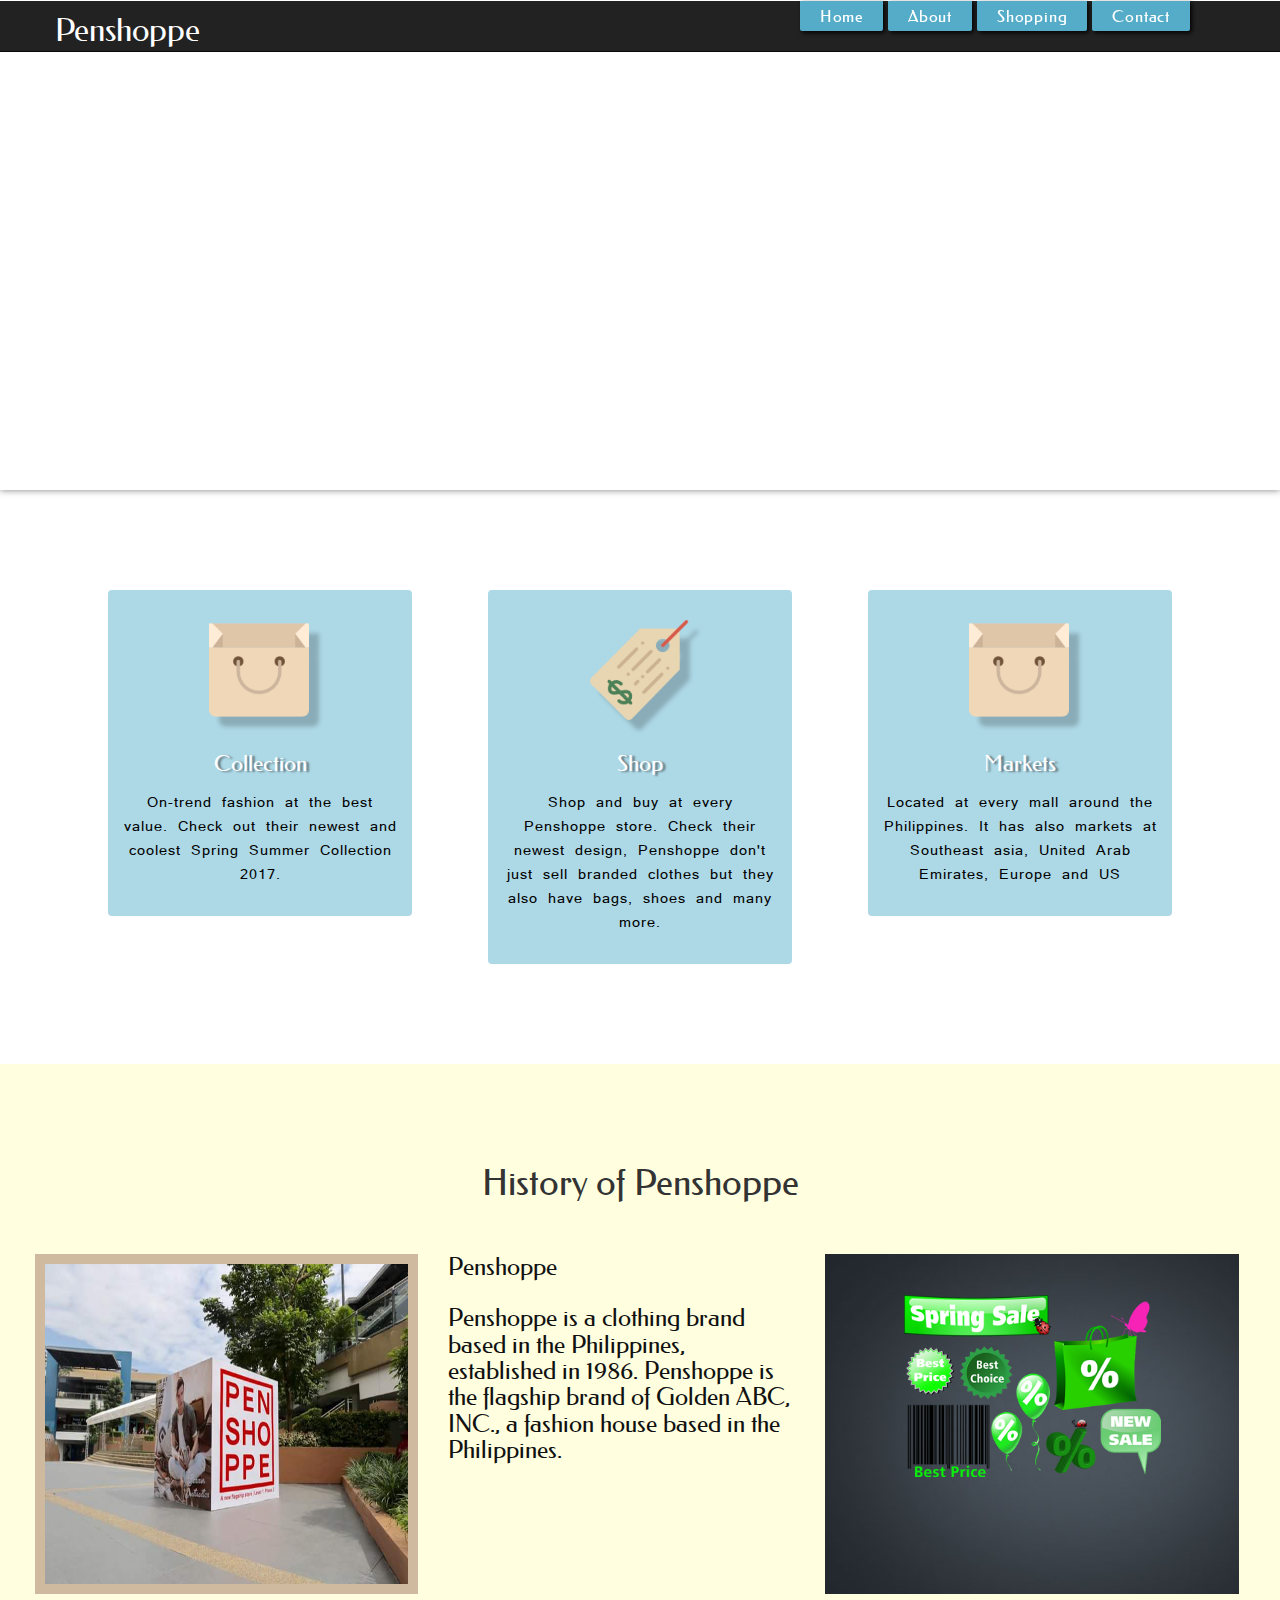
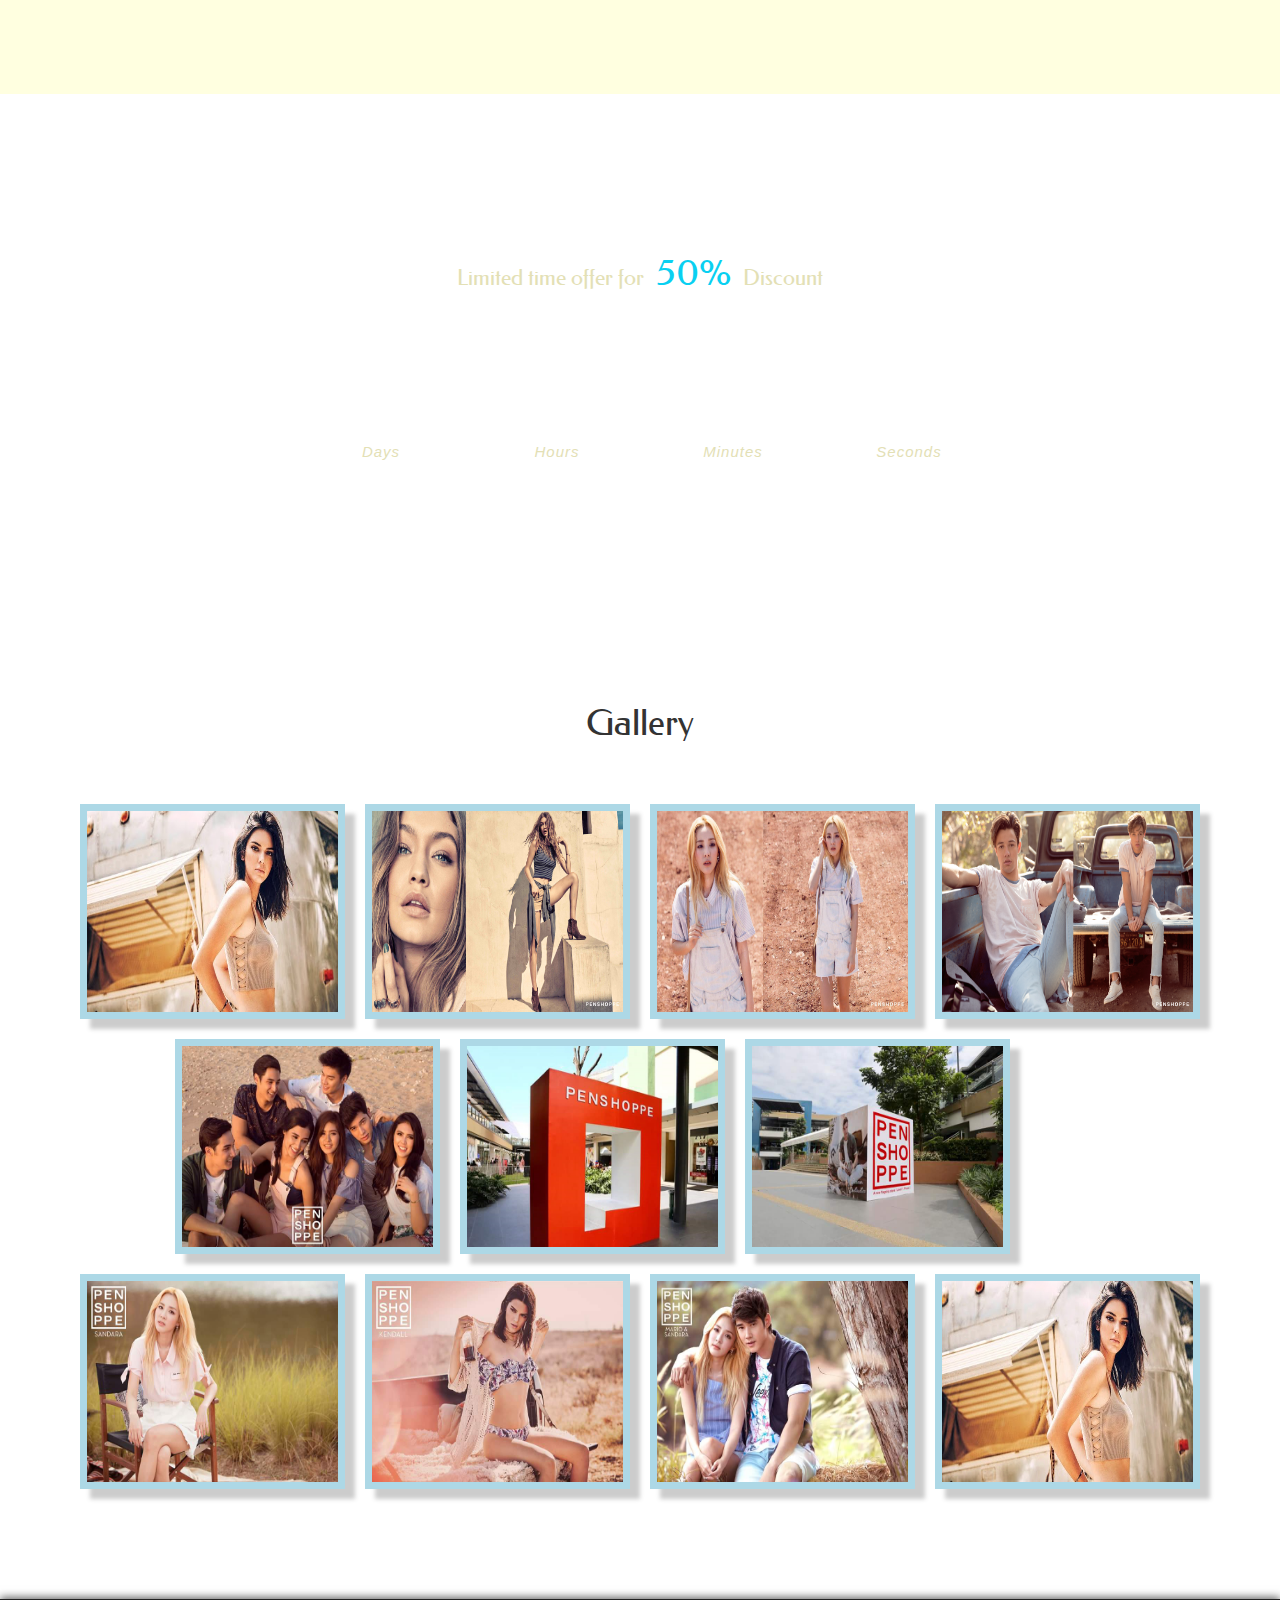
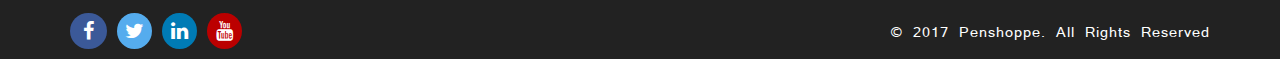
<file: index.html>
<!DOCTYPE html>
<html>
<head>
	<title>Penshoppe</title>

		<meta name="viewport" content="width=device-width, initial-scale=1">
		<meta http-equiv="Content-Type" content="text/html; charset=utf-8" />
		<meta name="keywords" content="MRS Mall Responsive Website Template, Web Templates, Flat Web Templates, Android Compatible web template, 
		Smartphone Compatible web template, free webdesigns for Nokia, Samsung, LG, Sony Ericsson, Motorola web design" />
		<script type="application/x-javascript"> addEventListener("load", function() { setTimeout(hideURLbar, 0); }, false); function hideURLbar(){ window.scrollTo(0,1); } </script>

	

	<link rel="stylesheet" href="css/bootstrap.min.css">
	<script src="js/jquery.min.js"></script>
	<script src="js/bootstrap.min.js">		</script>
 	<link rel="stylesheet" href="css/style.css" type="text/css" media="all">
 	<link rel="stylesheet" href="css/font-awesome.css" type="text/css" media="all">

	
<!-- Js for Responsive slider -->	
	<script src="js/modernizr.js" type="text/javascript"></script>
	<script src="js/responsiveslides.min.js"></script>
	<script> 
		// You can also use "$(window).load(function() {"
		$(function () {
		  // Slideshow 1
		  $("#slider1").responsiveSlides({
			 auto: true,
			 nav: true,
			 speed: 500,
			 namespace: "callbacks",
		  });
		});
	</script>

	<!--JS for animate-->
	<link href="css/animate.css" rel="stylesheet" type="text/css" media="all">
	<script src="js/wow.min.js"></script>
		<script>
			new WOW().init();
		</script>
	<!--//end-animate-->

	<script src="js/jquery.countdown.js"></script>
	<script src="js/script.js"></script>
	<link rel="stylesheet" href="css/jquery.countdown.css" />
	<link rel="stylesheet" href="css/swipebox.css">
	
</head>

<body>

<div class="header">

		<div class="nav">
			<nav class="navbar navbar-inverse navbar-fixed-top">
				<div class="container">
				<!-- Brand and toggle get grouped for better mobile display -->
						<div class="navbar-header">
							<button type="button" class="navbar-toggle collapsed" data-toggle="collapse" data-target="#bs-example-navbar-collapse-1" aria-expanded="false">
								<span class="sr-only">Toggle navigation</span>
								<span class="icon-bar"></span>
								<span class="icon-bar"></span>
								<span class="icon-bar"></span>
							</button>
						   <a class="navbar-brand" href="index.html"><h1>Penshoppe</h1></a>
						</div>

				<!-- Collect the nav links, forms, and other content for toggling -->
				
					<div class="collapse navbar-collapse" id="bs-example-navbar-collapse-1">
						
						<ul class="nav navbar-nav navbar-right menu slide">
							<li><a href="index.html" class="orange">Home</a></li>
							<li><a href="about.html" class="orange">About</a></li>
							<li><a href="shopping.html" class="orange">Shopping</a></li>
							<li><a href="contact.html" class="orange">Contact</a></li>
						</ul>
					       
					</div><!-- navbar-collapse -->
				</div><!-- container -->
			</nav>
			<div class="clearfix"></div>
		</div> <!-- Nav Ends -->
		
		<div> <!--banner Slider -->
			<div class="cover-slider__wrap">
				
				<ul class="cover-slider">
					<li class="cover-slider__slide">
						<span class="hide">Alt Tag</span>
					</li>
					<li class="cover-slider__slide">
						<span class="hide">Alt Tag</span>
					</li>
					<li class="cover-slider__slide">
						<span class="hide">Alt Tag</span>
					</li>
					<li class="cover-slider__slide">
						<span class="hide">Alt Tag</span>
					</li>
					<li class="cover-slider__slide">
						<span class="hide">Alt Tag</span>
					</li>
				</ul>
			</div>
				<script src="js/index.js"></script>
		</div> <!--//banner Slider -->
</div><!--//header-->

<div class="h-grid1">
	<div class="container">
		<div class="h-grid1-padding">
			
			<div class="col-md-4 h-grid1-a-w3ls">
				<div class="h-grid1-a1">
					<div class="h-grid1-a-icon">
						<i> </i>
					</div>
					<h4> Collection </h4>
					<p>On-trend fashion at the best value. Check out their newest and coolest Spring Summer Collection 2017. </p>
				</div>
			</div>
			<div class="col-md-4 h-grid1-b">
				<div class="h-grid1-b1">
					<div class="h-grid1-b-icon">
						<i> </i>
					</div>
					<h4> Shop </h4>
					<p>Shop and buy at every Penshoppe store. Check their newest design, Penshoppe don't just sell branded clothes but they also have bags, shoes and many more.</p>
				</div>
			</div>
			<div class="col-md-4 h-grid1-c">
				<div class="h-grid1-c1">
					<div class="h-grid1-c-icon">
						<i> </i>
					</div>
					<h4> Markets </h4>
					<p>Located at every mall around the Philippines. It has also markets at Southeast asia, United Arab Emirates, Europe and US </p>
				</div>
			</div>
		  <div class="clearfix"> </div>
		</div>
	</div>
</div><!--//h1-grid1-->	
	
	
<div class="h-about">
	<div class="h-about-padding-agile">
	  <h2> History of Penshoppe </h2>
		<div class="col-md-4 h-about-img">
			<img src="./images/img10.jpg" alt="image" class="img-responsive">
		</div>
		<div class="col-md-4 h-about-text">
			<h4> Penshoppe </h4>
				<p><h4>	Penshoppe is a clothing brand based in the Philippines, established in 1986. Penshoppe is the flagship brand of Golden ABC, INC., a fashion house based in the Philippines.
				</p></h4>
				
		</div>
		<div class="col-md-4 h-about-add">
			<div class="slider">
				<div class="wrap">
					<ul class="rslides" id="slider1">
				
						
						<li>
							<div class="add-img-b">
								<img src="images/add-img1.png" alt="" class="img-responsive" >
							</div>
						</li>
							
						
						<li>
							<div class="add-img-b">
								<img src="images/add-img3.png" alt="" class="img-responsive" >
							</div>
						</li>
					</ul>
				  <div class="clearfix"></div>
				</div> <!-- Wrap End -->
			</div>
		</div>
	  <div class="clearfix"> </div>
	</div>
</div><!--//h-about-->	
	

<div class="h-grid4"><!--h-grid4-->	
	<div class="container">
		<div class="h-grid4-padding-agileinfo">
			<h3>HURRY UP!</h3>
			<h4>Limited time offer for <span>50%</span> Discount</h4>
			<div class="timer_wrap">
				<div id="counter">
					<div class="under-text">
						
					</div>					
				</div>		
			</div>
			
		</div> 
	</div>
</div><!--//h-grid4-->		
	
<div class="h-grid5-w3layouts"><!--h-grid5 gallery-->
	<div class="container">
		<div class="h-grid5-padding">
			<h3>Gallery</h3>
			
			<div class="h-grid5">
				<div class="col-md-3  h-grid5-all " >
					<a href="images/41.jpeg" class="swipebox hovereffect">  <img src="images/41.jpg" alt="image" class="hex"> </a>
				</div>
				<div class="col-md-3 h-grid5-all "> 
					<a href="images/42.jpg" class="swipebox hovereffect">  <img src="images/42.jpg" alt="image" class="hex">  </a>
				</div>
				<div class="col-md-3 h-grid5-all">
					<a href="images/43.jpeg" class="swipebox hovereffect">  <img src="images/43.jpg" alt="image" class="hex"> </a>
				</div>
				<div class="col-md-3 h-grid5-all">
					<a href="images/44.jpg" class="swipebox hovereffect">  <img src="images/44.jpg" alt="image" class="hex"> </a>
				</div>
			  <div class="clearfix"> </div>
			</div>
			
			<div class="h-grid5">
				<div class="col-md-3 col-md-offset-1 h-grid5-all h-grid5-m" >
					<a href="images/45.jpg" class="swipebox hovereffect">  <img src="images/45.jpg" alt="image" class="hex"> </a>
				</div>
				<div class="col-md-3 h-grid5-all h-grid5-m">
					<a href="images/46.jpg" class="swipebox hovereffect">  <img src="images/46.jpg" alt="image" class="hex"> </a>
				</div>
				<div class="col-md-3 h-grid5-all h-grid5-m">
					<a href="images/47.jpg" class="swipebox hovereffect">  <img src="images/47.jpg" alt="image" class="hex"> </a>
				</div>
			  <div class="clearfix"> </div>
			</div>
			
			<div class="h-grid5">
				<div class="col-md-3  h-grid5-all " >
					<a href="images/48.jpg" class="swipebox hovereffect">  <img src="images/48.jpg" alt="image" class="hex"> </a>
				</div>
				<div class="col-md-3 h-grid5-all ">
					<a href="images/49.jpg" class="swipebox hovereffect">  <img src="images/49.jpg" alt="image" class="hex"> </a>
				</div>
				<div class="col-md-3 h-grid5-all ">
					<a href="images/50.jpg" class="swipebox hovereffect">  <img src="images/50.jpg" alt="image" class="hex"> </a>
				</div>
				<div class="col-md-3 h-grid5-all ">
					<a href="images/41.jpeg" class="swipebox hovereffect">  <img src="images/41.jpg" alt="image" class="hex"> </a>
				</div>
			  <div class="clearfix"> </div>
			</div>
			
		  <div class="clearfix"> </div>
		</div>
		<!-- swipe box js -->
		<script src="js/jquery.swipebox.js"></script>
				<script type="text/javascript">
					;( function( $ ) {

						$( '.swipebox' ).swipebox();

					} )( jQuery );
				</script>
		<!-- //swipe box js -->
	</div>
</div><!--//h-grid5-->	
	
	
<div class="footer-w3l">
	<div class="container">
		<ul class="social-agile">
			<li><a href="#" class="facebook" title="Go to Our Facebook Page"> 			<i class="fa fa-facebook" aria-hidden="true"></i> 		</a></li>
			<li><a href="#" class="twitter" title="Go to Our Twitter Account"> 			<i class="fa fa-twitter" aria-hidden="true"></i>		</a></li>
			<li><a href="#" class="instagram" title="Go to Our Instagram Account">		<i class="fa fa-linkedin" aria-hidden="true"></i>    	</a></li>
			<li><a href="#" class="youtube" title="Go to Our Youtube Channel">			<i class="fa fa-youtube" aria-hidden="true"></i>		</a></li>
		</ul>
		<div class="rights-wthree">
				<p>© 2017 Penshoppe. All Rights Reserved </a></p>
		</div>
	  <div class="clearfix"> </div>
	</div>
</div>
	
	
</body>
</html>
</file>
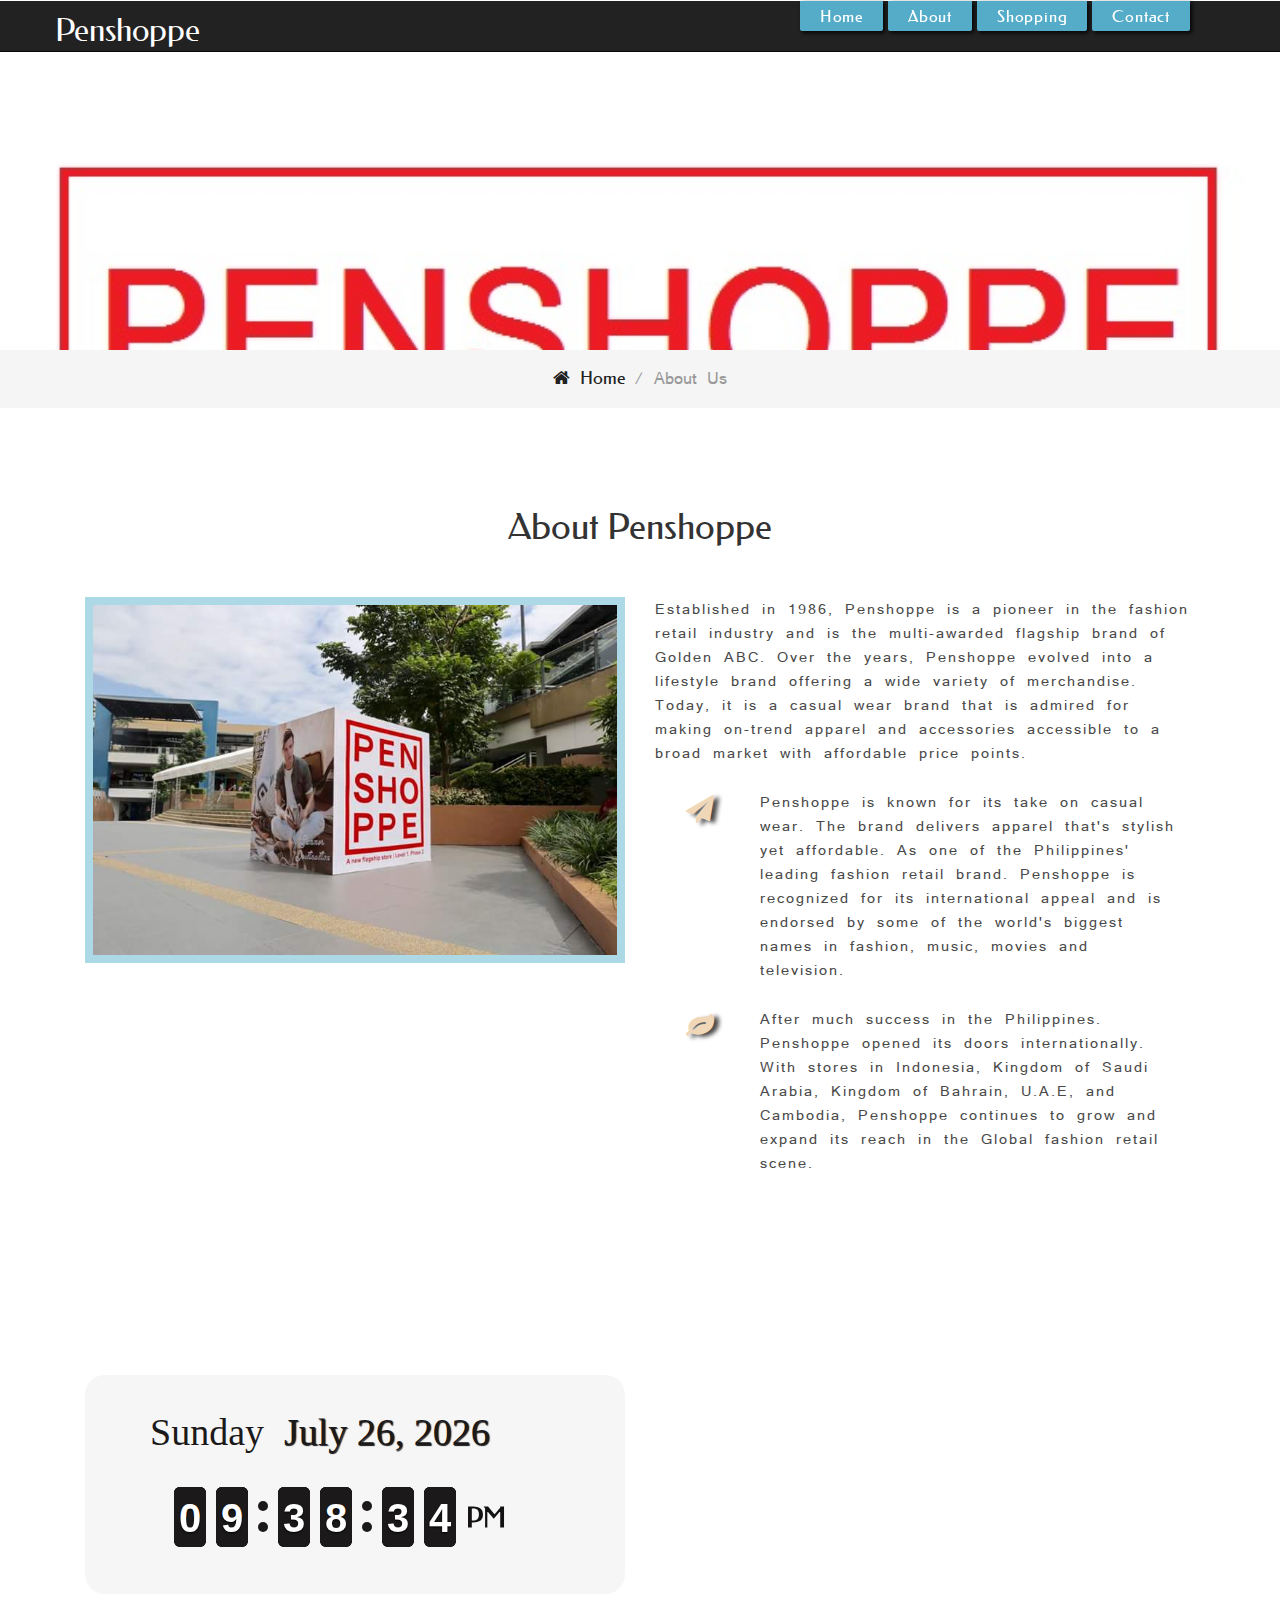
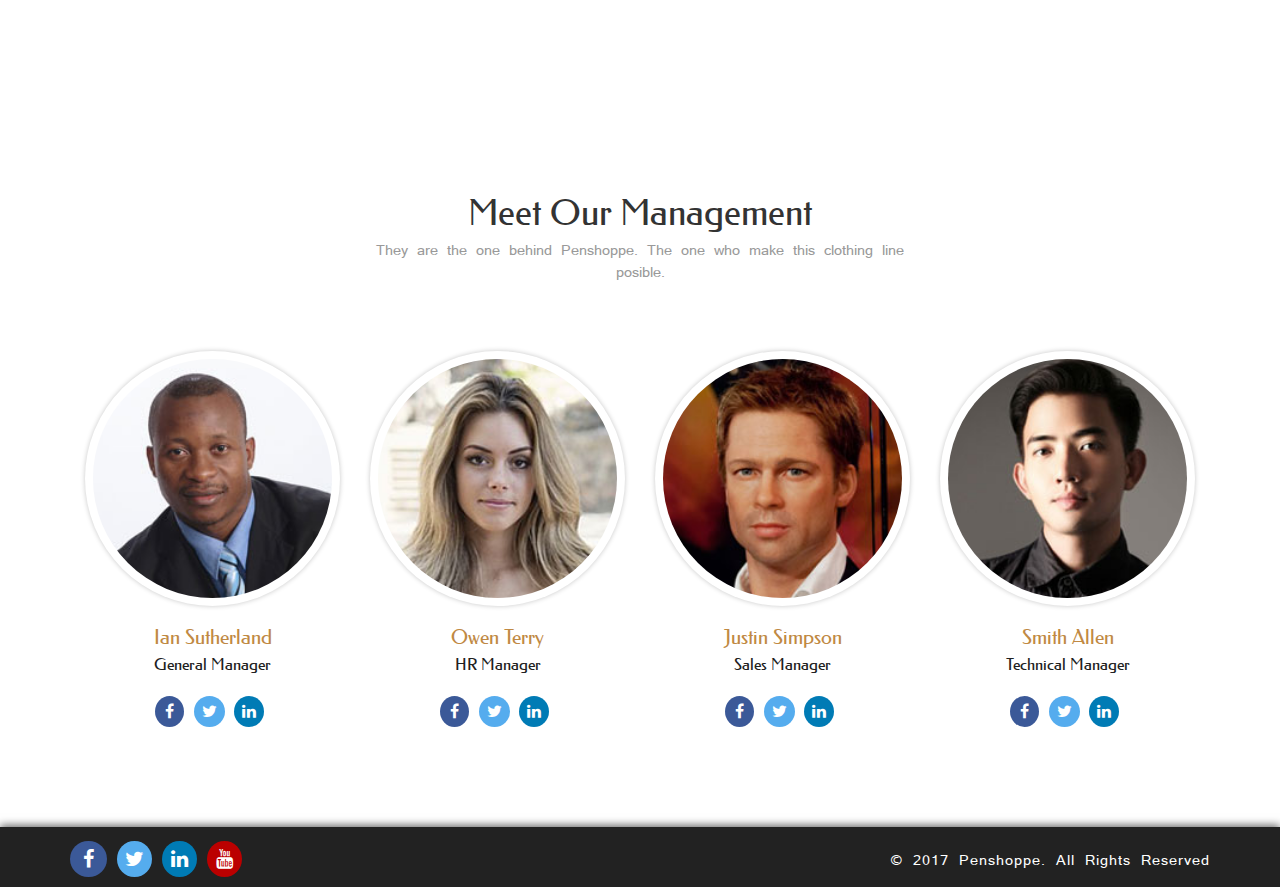
<file: about.html>
<!DOCTYPE html>
<html>
<head>
	<title>Penshoppe</title>

		<meta name="viewport" content="width=device-width, initial-scale=1">
		<meta http-equiv="Content-Type" content="text/html; charset=utf-8" />
		<meta name="keywords" content="Mall Responsive Website Template, Web Templates, Flat Web Templates, Android Compatible web template, 
		Smartphone Compatible web template, free webdesigns for Nokia, Samsung, LG, Sony Ericsson, Motorola web design" />
		<script type="application/x-javascript"> addEventListener("load", function() { setTimeout(hideURLbar, 0); }, false); function hideURLbar(){ window.scrollTo(0,1); } </script>

	

		<link rel="stylesheet" href="css/bootstrap.min.css">
		<script src="js/jquery.min.js"></script>
 		<script src="js/bootstrap.min.js">		</script>
     	<link rel="stylesheet" href="css/style.css" type="text/css" media="all">
	 	<link rel="stylesheet" href="css/font-awesome.css" type="text/css" media="all">
	

<!-- digital clock starts here -->
<script src="js/flipclock.js"></script>	
<link rel="stylesheet" href="css/flipclock.css">
<!-- digital clock ends here -->	

<!-- Calender js -->
<script type="text/javascript">
               var mydate=new Date()
               var year=mydate.getYear()
               if(year<1000)
                 year+=1900
                 var day=mydate.getDay()
                 var month=mydate.getMonth()
                 var daym=mydate.getDate()
               if(daym<10)
                 daym="0"+daym
                 var dayarray=new Array("Sunday","Monday","Tuesday","Wednesday","Thursday","Friday","Saturday")
                 var montharray=new Array("January","February","March","April","May","June","July","August","September","October","November","December")
                 
</script>
<!--//Calender js -->

</head>
<body>

<div class="header">
	<div class="nav">
		<nav class="navbar navbar-inverse navbar-fixed-top">
			<div class="container">
			  <!-- Brand and toggle get grouped for better mobile display -->
				<div class="navbar-header">
					<button type="button" class="navbar-toggle collapsed" data-toggle="collapse" data-target="#bs-example-navbar-collapse-1" aria-expanded="false">
						<span class="sr-only">Toggle navigation</span>
						<span class="icon-bar"></span>
						<span class="icon-bar"></span>
						<span class="icon-bar"></span>
					</button>
				   <a class="navbar-brand" href="index.html"><h1>Penshoppe</h1></a>
				</div>
			  <!-- Collect the nav links, forms, and other content for toggling -->
				<div class="collapse navbar-collapse" id="bs-example-navbar-collapse-1">
					<ul class="nav navbar-nav navbar-right menu slide">
						<li><a href="index.html" class="orange">Home</a></li>
						<li><a href="about.html" class="orange">About</a></li>
						<li><a href="shopping.html" class="orange">Shopping</a></li>
						<li><a href="contact.html" class="orange">Contact</a></li>
					</ul>
				</div><!-- navbar-collapse -->
			</div><!-- container -->
		</nav>
		  <div class="clearfix"></div>
	</div> <!-- Nav Ends -->
  <div class="clearfix"> </div>
</div><!--//header-->
		
	<div class="a-banner"> 	<!--banner -->
	</div> 					<!--//banner -->
	
	  

<!-- breadcrumbs -->
	<div class="breadcrumb_about">
		<div class="container">
			<ul>
				<li><a href="index.html"><span class="fa fa-home" aria-hidden="true"></span> Home</a> <i>/</i></li>
				<li>About Us</li>
			</ul>
		</div>
	</div>
<!-- //breadcrumbs -->

<!--about-grid1-->
<div class="about-grid1-w3l">
	<div class="container">
		<div class="a-grid1-padding-w3ls">
		  <h2> About Penshoppe </h2>
		  
			<div class="col-md-6 a-grid1-img">
				<img src="./images/img10.jpg" alt="image" class="img-responsive">
			</div>
			
			<div class="col-md-6 a-grid1-text-w3ls">
				
				<p>	Established in 1986, Penshoppe is a pioneer in the fashion retail industry and is the multi-awarded flagship brand of Golden ABC. Over the
			years, Penshoppe evolved into a lifestyle brand offering a wide variety of merchandise. Today, it is a casual wear brand that is admired for
			making on-trend apparel and accessories accessible to a broad market with affordable price points.
				</p>
				
				<div class="a-grid1-a">
					<div class="col-xs-2 a-grid1-icon">
						<i class="fa fa-paper-plane" aria-hidden="true"></i>
					</div>
					<div class="col-xs-10 a-grid1-text-a">
						<p>Penshoppe is known for its take on casual wear. The brand delivers apparel that's stylish yet affordable. As one of the
		     Philippines' leading fashion retail brand. Penshoppe is recognized for its international appeal and is endorsed by some of 
			 the world's biggest names in fashion, music, movies and television.</p>
					</div>
				  <div class="clearfix"> </div>
				</div>
				<div class="a-grid1-b">
					<div class="col-xs-2 a-grid1-icon">
						<i class="fa fa-leaf" aria-hidden="true"></i>
					</div>
					<div class="col-xs-10 a-grid1-text-b">
						<p>After much success in the Philippines. Penshoppe opened its doors internationally. With stores in Indonesia, Kingdom of Saudi Arabia, Kingdom of 
		     Bahrain, U.A.E, and Cambodia, Penshoppe continues to grow and expand its reach in the Global fashion retail scene.</p>
					</div>
				  <div class="clearfix"> </div>
				</div>
			</div>
		  <div class="clearfix"> </div>
		</div>
	</div>
</div>
<!--//about-grid1-->

<!--about-grid2-->
<div class="about-grid2">
	<div class="container">
		<div class="about-grid2-padding-agileits">

			<div class="col-md-6 a-grid2-left">
				<div class="calender-clock">
					<div class="Calender">
						<div class="day">
							<script type="text/javascript">
								document.write(""+dayarray[day]+"")
							</script>
						</div>
						<div class="mdy">
							<script type="text/javascript">
							document.write(""+montharray[month]+" "+daym+", "+year+"")
							</script>
						</div>
					  <div class="clearfix"> </div>
					</div>	<!-- calender Ends -->
					
					<div class="digital-clock">
					  <!-- digital clock starts here -->
						<div class="clock" style="margin:2em;"></div>
							<script type="text/javascript">
								var clock;
									$(document).ready(function() {
									clock = $('.clock').FlipClock({
									clockFace: 'TwelveHourClock'
									});
								});
							</script>
					  <!-- digital clock ends here -->	
					</div>
				</div>
			</div>

			
		  <div class="clearfix"> </div>		
		</div>		
	</div>
</div>
<!--//about-grid2-->


<!--about-grid3-->

<div class="about-grid3">
	<div class="container">
		<div class="a-grid3-padding-agile">
    	  <h3>Meet Our Management</h3>
		  <p>They are the one behind Penshoppe. The one who make this clothing line posible. </p>
			<div class="team">
				<div class="col-md-3 team_grid">
					<img src="images/t1.jpg" alt=" " class="img-responsive" />
					<h4>Ian	Sutherland <span>General Manager</span></h4>
					<div class="social-team-grid">
						<ul class="social-team">
							<li><a href="#" class="facebook"> 		<i class="fa fa-facebook" aria-hidden="true"></i> 		</a></li>
							<li><a href="#" class="twitter"> 		<i class="fa fa-twitter" aria-hidden="true"></i>		</a></li>
							<li><a href="#" class="instagram">		<i class="fa fa-linkedin" aria-hidden="true"></i>    	</a></li>
						</ul>
					</div>
				</div>
				<div class="col-md-3 team_grid">
					<img src="images/t3.jpg" alt=" " class="img-responsive" />
					<h4>Owen Terry<span>HR Manager</span></h4>
					<div class="social-team-grid">
						<ul class="social-team">
							<li><a href="#" class="facebook"> 		<i class="fa fa-facebook" aria-hidden="true"></i> 		</a></li>
							<li><a href="#" class="twitter"> 		<i class="fa fa-twitter" aria-hidden="true"></i>		</a></li>
							<li><a href="#" class="instagram">		<i class="fa fa-linkedin" aria-hidden="true"></i>    	</a></li>
						</ul>
					</div>
				</div>
				<div class="col-md-3 team_grid">
					<img src="images/t2.jpg" alt=" " class="img-responsive" />
					<h4>Justin	Simpson<span>Sales Manager</span></h4>
					<div class="social-team-grid">
						<ul class="social-team">
							<li><a href="#" class="facebook"> 		<i class="fa fa-facebook" aria-hidden="true"></i> 		</a></li>
							<li><a href="#" class="twitter"> 		<i class="fa fa-twitter" aria-hidden="true"></i>		</a></li>
							<li><a href="#" class="instagram">		<i class="fa fa-linkedin" aria-hidden="true"></i>    	</a></li>
						</ul>
					</div>
				</div>
				<div class="col-md-3 team_grid">
					<img src="images/t4.jpg" alt=" " class="img-responsive" />
					<h4>Smith Allen <span>Technical Manager</span></h4>
					<div class="social-team-grid">
						<ul class="social-team">
							<li><a href="#" class="facebook"> 		<i class="fa fa-facebook" aria-hidden="true"></i> 		</a></li>
							<li><a href="#" class="twitter"> 		<i class="fa fa-twitter" aria-hidden="true"></i>		</a></li>
							<li><a href="#" class="instagram">		<i class="fa fa-linkedin" aria-hidden="true"></i>    	</a></li>
						</ul>
					</div>
				</div>
			  <div class="clearfix"> </div>
			</div>
		</div>
	</div>
</div>

<!--//about-grid3-->

<!--Footer-->	
<div class="footer-w3l">
	<div class="container">
		<ul class="social-agile">
			<li><a href="#" class="facebook" title="Go to Our Facebook Page"> 			<i class="fa fa-facebook" aria-hidden="true"></i> 		</a></li>
			<li><a href="#" class="twitter" title="Go to Our Twitter Account"> 			<i class="fa fa-twitter" aria-hidden="true"></i>		</a></li>
			<li><a href="#" class="instagram" title="Go to Our Instagram Account">		<i class="fa fa-linkedin" aria-hidden="true"></i>    	</a></li>
			<li><a href="#" class="youtube" title="Go to Our Youtube Channel">			<i class="fa fa-youtube" aria-hidden="true"></i>		</a></li>
		</ul>
		<div class="rights-wthree">
				<p>© 2017 Penshoppe. All Rights Reserved  </a></p>
		</div>
	  <div class="clearfix"> </div>
	</div>
</div>
<!--//Footer-->	

</body>
</html>
</file>
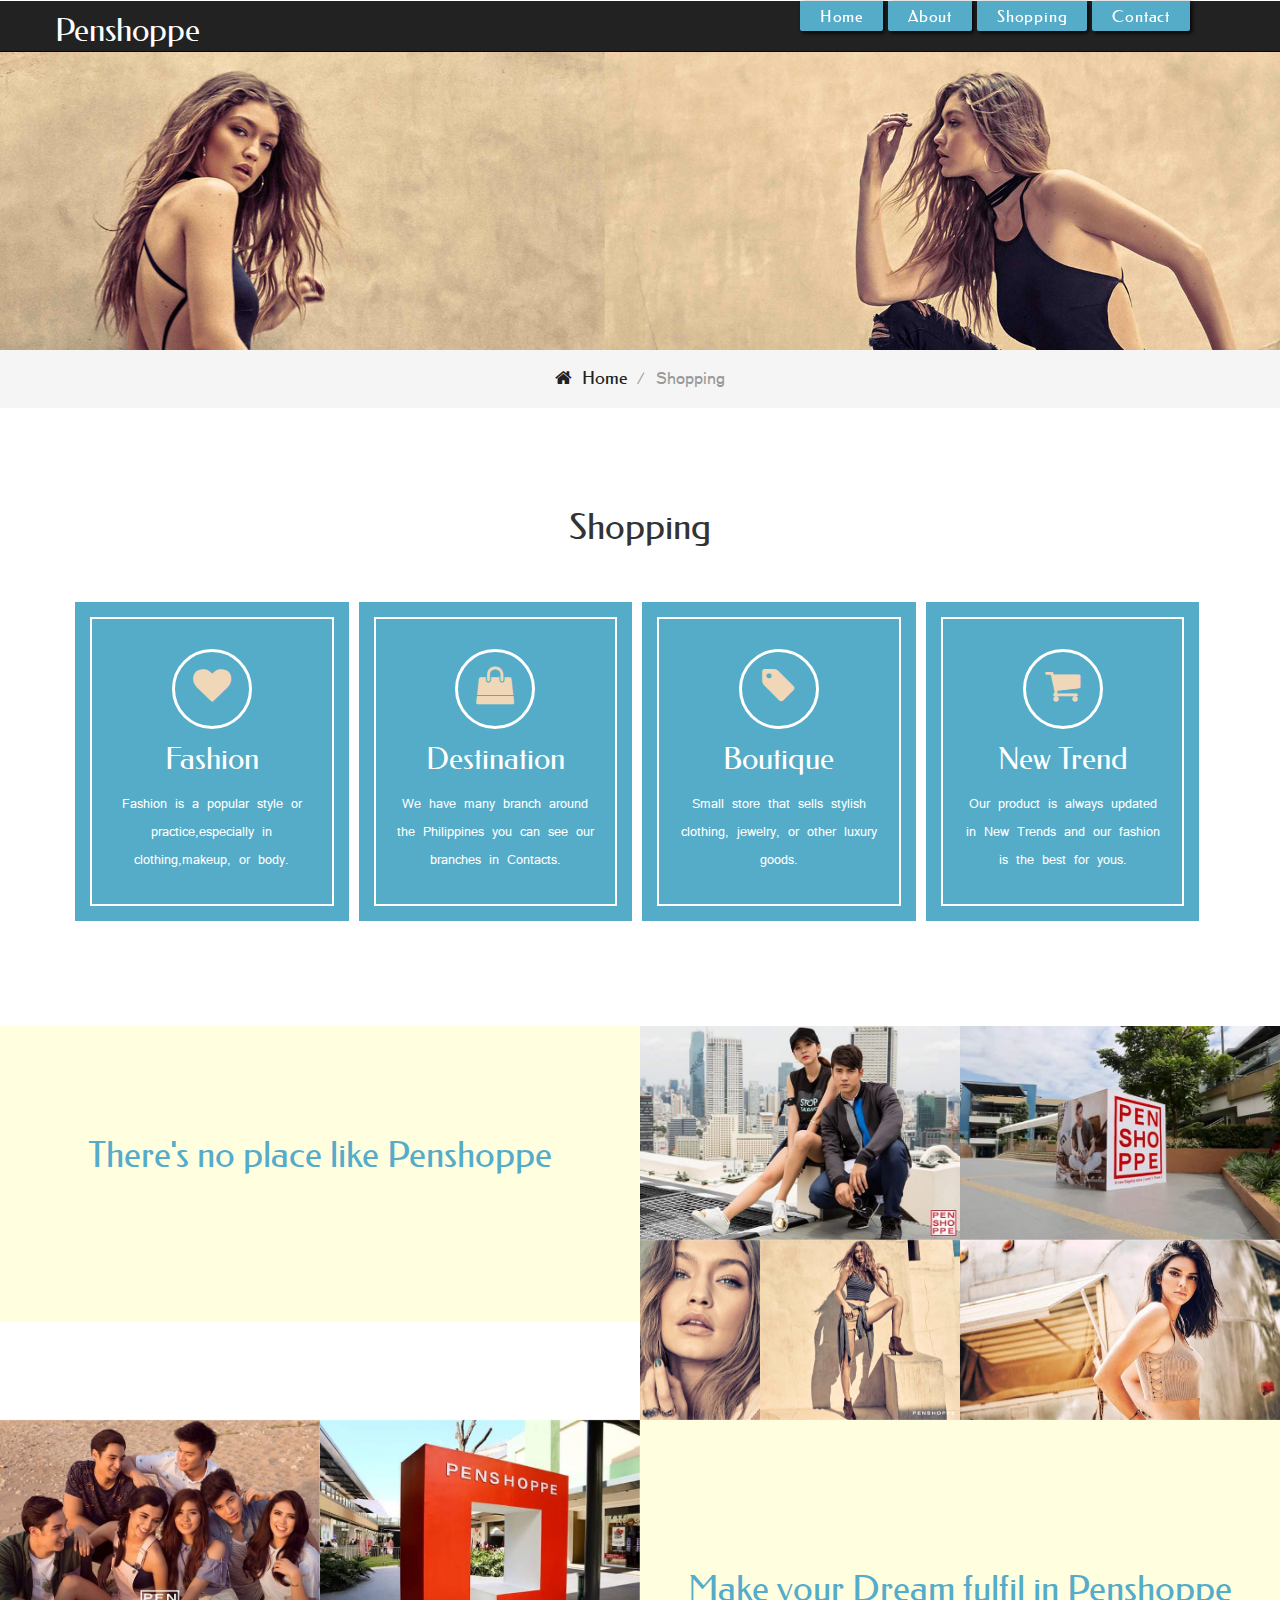
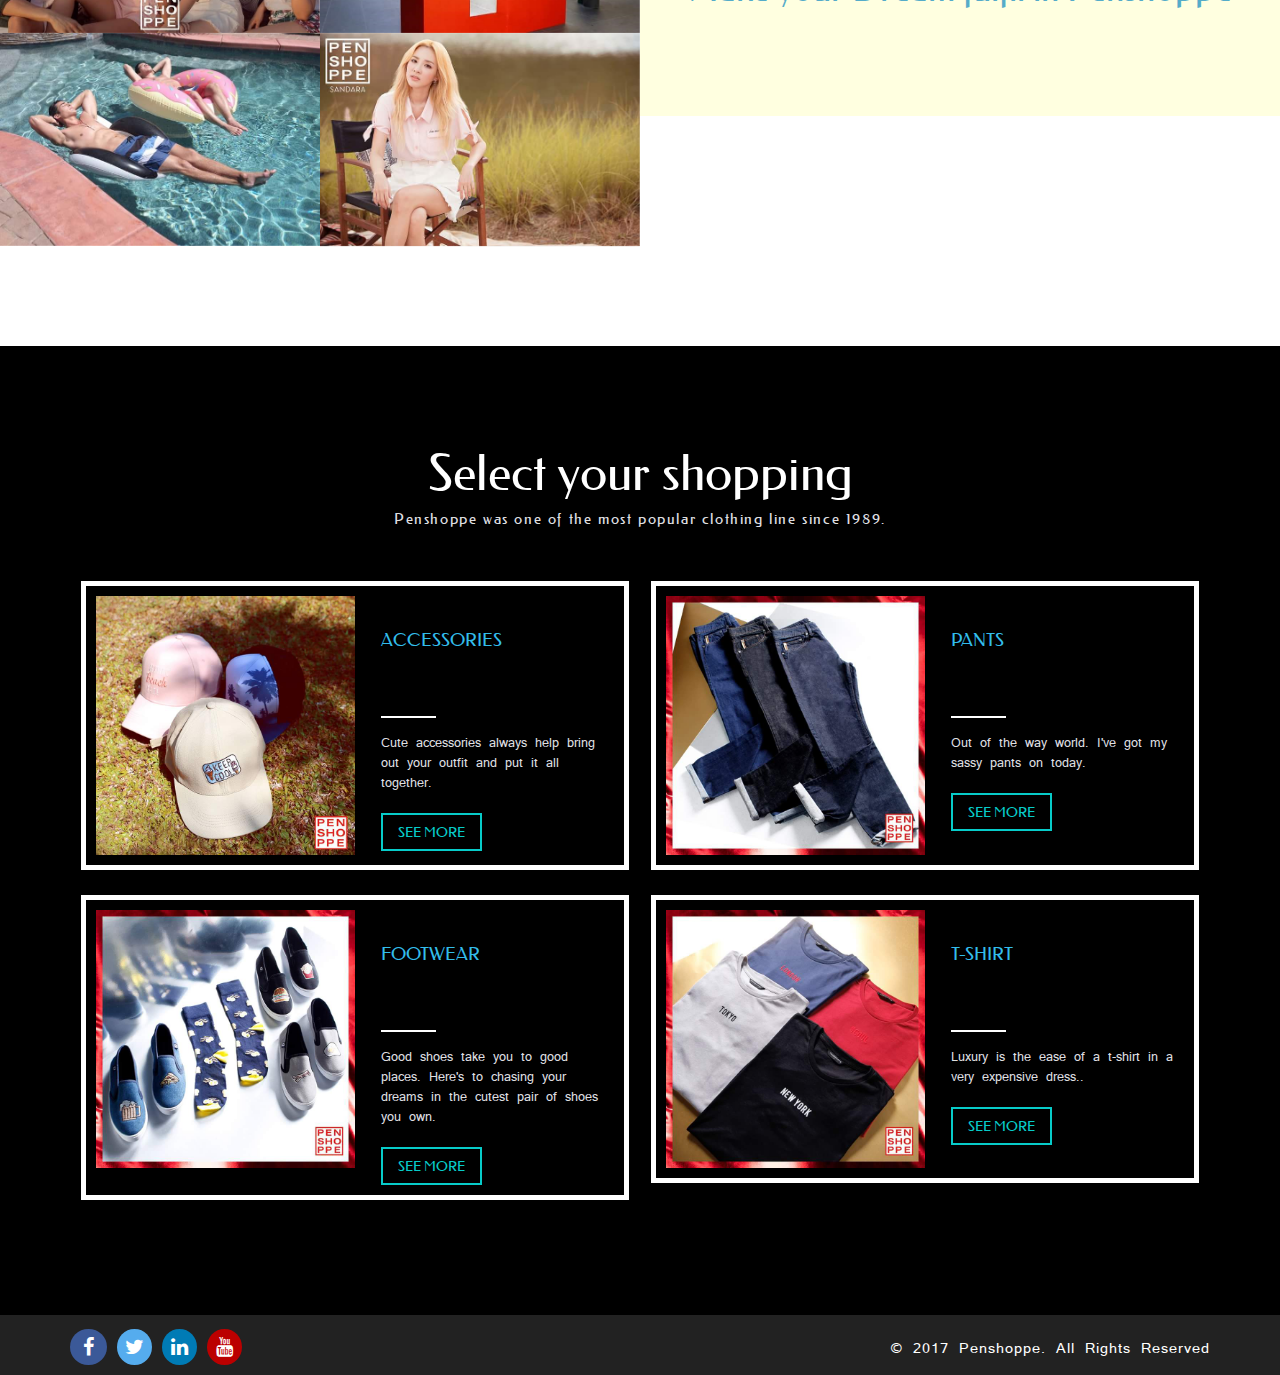
<file: shopping.html>
<!DOCTYPE html>
<html>
<head>
	<title>Penshoppe</title>
	<!--for-mobile-apps-->
		<meta name="viewport" content="width=device-width, initial-scale=1">
		<meta http-equiv="Content-Type" content="text/html; charset=utf-8" />
		<meta name="keywords" content="Mall Responsive Website Template, Web Templates, Flat Web Templates, Android Compatible web template, 
		Smartphone Compatible web template, free webdesigns for Nokia, Samsung, LG, Sony Ericsson, Motorola web design" />
		<script type="application/x-javascript"> addEventListener("load", function() { setTimeout(hideURLbar, 0); }, false); function hideURLbar(){ window.scrollTo(0,1); } </script>
	<!--//for-mobile-apps-->
	

 			<link rel="stylesheet" href="css/bootstrap.min.css">
				<script src="js/jquery.min.js"></script>
	<script src="js/bootstrap.min.js">		</script>
 	<link rel="stylesheet" href="css/style.css" type="text/css" media="all">
 	<link rel="stylesheet" href="css/font-awesome.css" type="text/css" media="all">
	
</head>

<body>

<div class="header">
	<div class="nav">
		<nav class="navbar navbar-inverse navbar-fixed-top">
			<div class="container">
			  <!-- Brand and toggle get grouped for better mobile display -->
				<div class="navbar-header">
					<button type="button" class="navbar-toggle collapsed" data-toggle="collapse" data-target="#bs-example-navbar-collapse-1" aria-expanded="false">
						<span class="sr-only">Toggle navigation</span>
						<span class="icon-bar"></span>
						<span class="icon-bar"></span>
						<span class="icon-bar"></span>
					</button>
				   <a class="navbar-brand" href="index.html"><h1>Penshoppe</h1></a>
				</div>
			  <!-- Collect the nav links, forms, and other content for toggling -->
				<div class="collapse navbar-collapse" id="bs-example-navbar-collapse-1">
					<ul class="nav navbar-nav navbar-right menu slide">
						<li><a href="index.html" class="orange">Home</a></li>
						<li><a href="about.html" class="orange">About</a></li>
						<li><a href="shopping.html" class="orange">Shopping</a></li>
						<li><a href="contact.html" class="orange">Contact</a></li>
					</ul>
				</div><!-- navbar-collapse -->
			</div><!-- container -->
		</nav>
		  <div class="clearfix"></div>
	</div> <!-- Nav Ends -->
		
  <div class="clearfix"> </div>
</div><!--//header-->
		
	<div class="s-banner"> <!--banner -->
		
	</div> <!--//banner -->

<!-- breadcrumbs -->
	<div class="breadcrumb_about">
		<div class="container">
			<ul>
				<li><a href="index.html"><span class="fa fa-home" aria-hidden="true"></span> Home</a> <i>/</i></li>
				<li>Shopping</li>
			</ul>
		</div>
	</div>
<!-- //breadcrumbs -->


<!--S-grid1-->

<div class="s-grid1">
	<div class="container">
		<div class="s-grid1-padding-w3ls">
		  <h2>Shopping</h2>
			<div class="col-md-3 feature-grid text-center">
				<div class="feature-grid-one">
					<a href="#" class="hi-icon hi-icon-archive"> <i class="fa fa-heart" aria-hidden="true"></i> </a>
					<h4>Fashion</h4>
					<p> Fashion is a popular style or practice,especially in clothing,makeup, or body.</p>
				</div>
			</div>
			<div class="col-md-3 feature-grid text-center">
				<div class="feature-grid-one">
					<a href="#" class="hi-icon hi-icon-archive"><i class="fa fa-shopping-bag" aria-hidden="true"></i> </a>
					<h4>Destination</h4>
					<p> We have many branch around the Philippines you can see our branches in Contacts.</p>
				</div>
			</div>
			<div class="col-md-3 feature-grid text-center">
				<div class="feature-grid-one">
					<a href="#" class="hi-icon hi-icon-archive"><i class="fa fa-tag" aria-hidden="true"></i> </a>
					<h4>Boutique</h4>
					<p> Small store that sells stylish clothing, jewelry, or other luxury goods.</p>
				</div>
			</div>
			<div class="col-md-3 feature-grid text-center">
				<div class="feature-grid-one">
					<a href="#" class="hi-icon hi-icon-archive"><i class="fa fa-shopping-cart" aria-hidden="true"></i> </a>
					<h4>New Trend</h4>
					<p> Our product is always updated in New Trends and our fashion is the best for yous.</p>
				</div>
			</div>
		  <div class="clearfix"></div>
		</div>
	</div>
</div>
<!-- //s-grid1 -->


<!-- Shopping-grid2-->
<div class="s-grid2">
	<div class="s-grid2-padding-agileinfo">
	
		<div class="s-grid2-a">
			<div class="col-md-6 col-grid-left">
				<br><br><br><br><h3>There's no place like Penshoppe</h3>
				</div>
			<div class="col-md-6 col-grid-right">
				<div class="col-md-6 col-grid-1">
					<div class="col-1 bottom">
						<div class="col-1-top">
							<img src="images/h3.jpg" class="img-responsive" alt="">
						</div>
						<div class="col-1-bottom">
							
						</div>
					</div>
				</div>
				<div class="col-md-6 col-grid-1">
					<div class="col-1 bottom">
						<div class="col-1-top">
							<img src="images/47.jpg" class="img-responsive" alt="">
						</div>
						<div class="col-1-bottom">
							
						</div>
					</div>
				</div>
				<div class="col-md-6 col-grid-1">
					<div class="col-1 bottom">
						<div class="col-1-top">
							<img src="images/42.jpg" class="img-responsive" alt="">
						</div>
						<div class="col-1-bottom">
							
						</div>
					</div>
				</div>
				<div class="col-md-6 col-grid-1">
					<div class="col-1 bottom">
						<div class="col-1-top">
							<img src="images/41.jpg" class="img-responsive" alt="">
						</div>
						<div class="col-1-bottom">
							
						</div>
					</div>
				</div>
			  <div class="clearfix"></div>
			</div>
		  <div class="clearfix"></div>
		</div>
		
		<div class="s-grid2-a">
			<div class="col-md-6 col-grid-right">
			
				<div class="col-md-6 col-grid-1">
					<div class="col-1 bottom">
						<div class="col-1-top">
							<img src="images/45.jpg" class="img-responsive" alt="">
						</div>
						<div class="col-1-bottom">
							
						</div>
					</div>
				</div>
				<div class="col-md-6 col-grid-1">
					<div class="col-1 bottom">
						<div class="col-1-top">
							<img src="images/46.jpg" class="img-responsive" alt="">
						</div>
						<div class="col-1-bottom">
							
						</div>
					</div>
				</div>
				<div class="col-md-6 col-grid-1">
					<div class="col-1 bottom">
						<div class="col-1-top">
							<img src="images/h7.jpg" class="img-responsive" alt="">
						</div>
						<div class="col-1-bottom">
							
						</div>
					</div>
				</div>
				<div class="col-md-6 col-grid-1">
					<div class="col-1 bottom">
						<div class="col-1-top">
							<img src="images/48.jpg" class="img-responsive" alt="">
						</div>
						<div class="col-1-bottom">
							
						</div>
					</div>
				</div>
			  <div class="clearfix"></div>
			</div>
			
			<div class="col-md-6 col-grid-left">
				<br><br><br><br><br><br><h3>Make your Dream fulfil in Penshoppe</h3>
				</div>
		  <div class="clearfix"></div>
		</div>
	</div>
</div>
<!--// s-grid2-->


<!-- s-grid3 -->
<div class="s-grid3">
	<div class="container">
		<div class="s-grid3-padding">
          <h2>Select your shopping</h2>
		  <h6>Penshoppe was one of the most popular clothing line since 1989. </h6>
			
			<div class="col-md-6 col-sm-6 egrid">
				<div class="img">
					<img src="images/cap.jpg" alt="">
				</div>
				<div class="textt">
					<h3>ACCESSORIES</h3>
					<label class="eline"></label>
					<p>Cute accessories always help bring out your outfit and put it all together.</p>
					<a href="accessories.html" data-toggle="modal" data-target="#myModal5">SEE MORE</a>
						<!-- Modal -->
						<div class="modal fade" id="myModal5" role="dialog">
							<div class="modal-dialog">
							<!-- Modal content-->
								<div class="modal-content">
									<div class="modal-header">
										<button type="button" class="close" data-dismiss="modal">&times;</button>
										<h4>Accessories</h4>
				<!--h-grid5 gallery-->

		<div class="h-grid5-padding">

			<div class="h-grid5">
				<div class="col-md-3  h-grid5-all " >
					<a href="images/a1.jpeg">  <img src="images/a1.jpg" alt="image"> </a>
				</div>
				<div class="col-md-3 h-grid5-all "> 
					<a href="images/a2.jpg">  <img src="images/a2.jpg" alt="image">  </a>
				</div>
				<div class="col-md-3 h-grid5-all">
					<a href="images/a3.jpeg">  <img src="images/a3.jpg" alt="image"> </a>
				</div>
				<div class="col-md-3 h-grid5-all">
					<a href="images/a4.jpg">  <img src="images/a4.jpg" alt="image"> </a>
				</div>
				<div class="col-md-3 h-grid5-all">
					<a href="images/a5.jpg">  <img src="images/a5.jpg" alt="image"> </a>
				</div>
				<div class="col-md-3 h-grid5-all">
					<a href="images/a6.jpg">  <img src="images/a6.jpg" alt="image"> </a>
				</div>
				<div class="col-md-3 h-grid5-all">
					<a href="images/a7.jpg">  <img src="images/a7.jpg" alt="image"> </a>
				</div>
				<div class="col-md-3 h-grid5-all">
					<a href="images/a8.jpg">  <img src="images/a8.jpg" alt="image"> </a>
				</div>
			  <div class="clearfix"> </div>
			</div>
		</div>
		
		</div>
								</div>
							</div>
						</div>
				</div>
			  <div class="clearfix"></div>
			</div>
			
			<div class="col-md-6 col-sm-6 egrid">
				<div class="img">
					<img src="images/pants.jpg" alt="">
				</div>
				<div class="textt">
					<h3>PANTS</h3>
					<label class="eline"></label>
					<p>Out of the way world. I've got my sassy pants on today.</p>
					<a href="#" data-toggle="modal" data-target="#myModal6">SEE MORE</a>
					<!-- Modal -->
					<div class="modal fade" id="myModal6" role="dialog">
						<div class="modal-dialog">
						<!-- Modal content-->
							<div class="modal-content">
								<div class="modal-header">
									<button type="button" class="close" data-dismiss="modal">&times;</button>
									<h4>Pants</h4>
									
									<div class="h-grid5-padding">

			<div class="h-grid5">
				<div class="col-md-3  h-grid5-all " >
					<a href="images/p1.jpeg">  <img src="images/p1.jpg" alt="image"> </a>
				</div>
				<div class="col-md-3 h-grid5-all "> 
					<a href="images/p2.jpg">  <img src="images/p2.jpg" alt="image">  </a>
				</div>
				<div class="col-md-3 h-grid5-all">
					<a href="images/p3.jpeg">  <img src="images/p3.jpg" alt="image"> </a>
				</div>
				<div class="col-md-3 h-grid5-all">
					<a href="images/p4.jpg">  <img src="images/p4.jpg" alt="image"> </a>
				</div>
				 <div class="clearfix"> </div>
			</div>
		</div>
									
									</div>
							</div>
						</div>
					</div>
				</div>
			  <div class="clearfix"></div>
			</div>
			
			<div class="col-md-6 col-sm-6 egrid">
				<div class="img">
					<img src="images/footware.jpg" alt="">
				</div>
				<div class="textt">
					<h3>FOOTWEAR</h3>
					<label class="eline"></label>
					<p>Good shoes take you to good places. Here's  to chasing your dreams in the cutest pair of shoes you own.</p>
					<a href="#" data-toggle="modal" data-target="#myModal7">SEE MORE</a>
					<!-- Modal -->
					<div class="modal fade" id="myModal7" role="dialog">
						<div class="modal-dialog">
							<!-- Modal content-->
							<div class="modal-content">
								<div class="modal-header">
									<button type="button" class="close" data-dismiss="modal">&times;</button>
									<h4>Footwear</h4>
									
									<div class="h-grid5-padding">

			<div class="h-grid5">
				<div class="col-md-3  h-grid5-all " >
					<a href="images/f1.jpeg">  <img src="images/f1.jpg" alt="image"> </a>
				</div>
				<div class="col-md-3 h-grid5-all "> 
					<a href="images/f2.jpg">  <img src="images/f2.jpg" alt="image">  </a>
				</div>
				<div class="col-md-3 h-grid5-all">
					<a href="images/f3.jpeg">  <img src="images/f3.jpg" alt="image"> </a>
				</div>
				<div class="col-md-3 h-grid5-all">
					<a href="images/f4.jpg">  <img src="images/f4.jpg" alt="image"> </a>
				</div>
				<div class="col-md-3 h-grid5-all">
					<a href="images/f5.jpg">  <img src="images/f5.jpg" alt="image"> </a>
				</div>
				<div class="col-md-3 h-grid5-all">
					<a href="images/f6.jpg">  <img src="images/f6.jpg" alt="image"> </a>
				</div>
				 <div class="clearfix"> </div>
			</div>
		</div>
									
									</div>
							</div>
						</div>
					</div>
				</div>
			  <div class="clearfix"></div>
			</div>
			
			<div class="col-md-6 col-sm-6 egrid">
				<div class="img">
					<img src="images/shirt.jpg" alt="">
				</div>
				<div class="textt">
					<h3>T-SHIRT</h3>
					<label class="eline"></label>
					<p>Luxury is the ease of a t-shirt in a very expensive dress..</p>
					<a href="#" data-toggle="modal" data-target="#myModal8">SEE MORE</a>
					<!-- Modal -->
					<div class="modal fade" id="myModal8" role="dialog">
						<div class="modal-dialog">
						<!-- Modal content-->
							<div class="modal-content">
								<div class="modal-header">
									<button type="button" class="close" data-dismiss="modal">&times;</button>
									<h4>T-shirt</h4>
									
									<div class="h-grid5-padding">

			<div class="h-grid5">
				<div class="col-md-3  h-grid5-all " >
					<a href="images/tr.jpeg">  <img src="images/tr.jpg" alt="image"> </a>
				</div>
				<div class="col-md-3 h-grid5-all "> 
					<a href="images/t5.jpg">  <img src="images/t5.jpg" alt="image">  </a>
				</div>
				<div class="col-md-3 h-grid5-all">
					<a href="images/t6.jpeg">  <img src="images/t6.jpg" alt="image"> </a>
				</div>
				<div class="col-md-3 h-grid5-all">
					<a href="images/t7.jpg">  <img src="images/t7.jpg" alt="image"> </a>
				</div>
				<div class="col-md-3 h-grid5-all">
					<a href="images/t8.jpg">  <img src="images/t8.jpg" alt="image"> </a>
				</div>
				<div class="col-md-3 h-grid5-all">
					<a href="images/t9.jpg">  <img src="images/t9.jpg" alt="image"> </a>
				</div>
				<div class="col-md-3 h-grid5-all">
					<a href="images/ty.jpg">  <img src="images/ty.jpg" alt="image"> </a>
				</div>
				<div class="col-md-3 h-grid5-all">
					<a href="images/tr.jpg">  <img src="images/tr.jpg" alt="image"> </a>
				</div>
			  <div class="clearfix"> </div>
			</div>
		</div>
		
		</div>
									
									</div>
							</div>
						</div>
					</div>
				</div>
			  <div class="clearfix"></div>
			</div>
		  <div class="clearfix"></div>
		</div>
	</div>
</div>

<!--Shop-->

<!--// S-grid3 -->



<!--Footer-->	
<div class="footer-w3l">
	<div class="container">
		<ul class="social-agile">
			<li><a href="#" class="facebook" title="Go to Our Facebook Page"> 			<i class="fa fa-facebook" aria-hidden="true"></i> 		</a></li>
			<li><a href="#" class="twitter" title="Go to Our Twitter Account"> 			<i class="fa fa-twitter" aria-hidden="true"></i>		</a></li>
			<li><a href="#" class="instagram" title="Go to Our Instagram Account">		<i class="fa fa-linkedin" aria-hidden="true"></i>    	</a></li>
			<li><a href="#" class="youtube" title="Go to Our Youtube Channel">			<i class="fa fa-youtube" aria-hidden="true"></i>		</a></li>
		</ul>
		<div class="rights-wthree">
				<p>© 2017 Penshoppe. All Rights Reserved </p>
		</div>
	  <div class="clearfix"> </div>
	</div>
</div>
<!--//Footer-->	

</body>
</html>
</file>
<file: css/style.css>
/*layout*/
body {
width:100%; padding: 0; margin: 0; }
body a { transition: 0.5s all; -webkit-transition: 0.5s all; -moz-transition: 0.5s all; -o-transition: 0.5s all; -ms-transition: 0.5s all; text-decoration: none; }
body a:focus, a:hover { text-decoration: none; }
input[type="button"], input[type="submit"]{
transition: 0.5s all; -webkit-transition: 0.5s all; -moz-transition: 0.5s all; -o-transition: 0.5s all; -ms-transition: 0.5s all; }
h1, h2, h3, h4, h5, h6, p, ul, li, label, img{ margin: 0; padding: 0; }
img { width: 100%; }
/*end reset*/

@font-face{
	font-family: "Federo-Regular";
	src:url(../fonts/Federo-Regular.ttf);
}

@font-face{
	font-family: "latha";
	src:url(../fonts/latha.ttf);
}

body{


}

h1, h2, h3, h4, h5, h6, a{
font-family: "Federo-Regular";
}

p, i, li{
font-family: "latha";
}
h2, h3{
font-size:36px;
text-align:center;
padding-bottom:50px;
}
/*-- Navigation Style --*/

ul.menu {
    display:block;
    list-style:none;
    margin:0;
    padding:0 15px;
    position:relative;
}
ul.menu li {
    margin:0 5px 0 0;
}
ul.menu li > a {
    -moz-border-radius:0 0 10px 10px;
    -moz-box-shadow:2px 2px 4px rgba(0, 0, 0, 0.9);
    -moz-transition:all 0.2s ease-in-out;
    -o-border-radius:0 0 10px 10px;
    -o-box-shadow:2px 2px 4px rgba(0, 0, 0, 0.9);
    -o-transition:all 0.2s ease-in-out;
    -webkit-border-bottom-left-radius:10px;
    -webkit-border-bottom-right-radius:10px;
    -webkit-box-shadow:2px 2px 4px rgba(0, 0, 0, 0.9);
    -webkit-transition:all 0.2s ease-in-out;
    border-radius:0 0 2px 2px;
    box-shadow:2px 2px 4px rgba(0, 0, 0, 0.9);
    color:#fff !important;
	font-size:16px;
    display:block;
    padding:5px 20px;
    text-decoration:none;
    transition:all 0.2s ease-in-out;
	letter-spacing:0.8px;
}

ul.menu li a.orange {
    background:#55acc9;
}
ul.menu li a.yellow {
    background:#aa0;
}
ul.menu li a.green {
    background:#060;
}
ul.menu li a.blue {
    background:#00a;
}
ul.menu li a.violet {
    background:#682bc2;
}
.menu li div {
    left:0;
    overflow:hidden;
    position:absolute;
    top:35px;
    width:0;
}
.menu li div {
    -moz-transition-duration:.2s;
    -o-transition-duration:.2s;
    -webkit-transition-duration:.2s;
    float:left;
    margin:0 130px 0 0;
    overflow:hidden;
    padding:40px 0 5% 2%;
    width:0;
}

ul.menu li:hover > a,ul.menu li > a:hover {
    background:#aaa;
    color:#000 !important;
    padding:25px 20px 0px;
}

ul.menu li a.orange:hover,ul.menu li:hover a.orange {
    background:#ffffe0;
}
.menu li:hover div,.menu li a:hover div {
    width:100%;
}
a.navbar-brand{
padding:0px;
padding-top:5px;
}

a.navbar-brand img{
float:left;
width:60%;
}
a.navbar-brand h1{
font-size:32px;
float:left;
width:40%;
color:#fff;
padding-top:7px;
}

/*--//Navigation Style --*/


/*-- Banner Slider --*/
.cover-slider__wrap {
  position: relative;
  width: 100%;
  height: 550px;
  margin: 50px auto 0px;
  padding: 5em 1em;
  color: #fff;
  line-height: 2;
  box-shadow: 0 0 0.5em rgba(0, 0, 0, 0.5);
  -moz-box-shadow: 0 0 0.5em rgba(0, 0, 0, 0.5);
  -webkit-box-shadow: 0 0 0.5em rgba(0, 0, 0, 0.5);
  background-size:cover;
}

.cover-slider__inner {
  position: relative;
  min-height: 40em;
  text-align: center;
  z-index: 10;
}

.cover-slider {
  -webkit-backface-visibility: hidden;
          backface-visibility: hidden;
}

.cover-slider__slide {
  position: absolute;
  top: 0;
  bottom: 0;
  left: 0;
  right: 100%;
  padding: 0;
  margin: 0px;
  background-size: cover;
  list-style: none;
  z-index: 0;
}
.cover-slider__slide.active {
  -webkit-animation-duration: 2500ms;
          animation-duration: 2500ms;
  -webkit-animation-name: slidein;
          animation-name: slidein;
  -webkit-animation-fill-mode: forwards;
          animation-fill-mode: forwards;
}
.cover-slider__slide.inactive {
  -webkit-animation-duration: 2500ms;
          animation-duration: 2500ms;
  -webkit-animation-name: slideout;
          animation-name: slideout;
  -webkit-animation-fill-mode: forwards;
          animation-fill-mode: forwards;
}
@-webkit-keyframes slidein {
  from {
    left: 0;
    right: 100%;
  }
  to {
    left: 0;
    right: 0;
  }
}
@keyframes slidein {
  from {
    left: 0;
    right: 100%;
  }
  to {
    left: 0;
    right: 0;
  }
}
@-webkit-keyframes slideout {
  from {
    left: 0;
    right: 0;
  }
  to {
    left: 100%;
    right: 0;
  }
}
@keyframes slideout {
  from {
    left: 0;
    right: 0;
  }
  to {
    left: 100%;
    right: 0;
  }
}
.cover-slider__slide:nth-child(1) {
  background-image: url("../images/banner1.jpg");
}
.cover-slider__slide:nth-child(2) {
  background-image: url("../images/banner2.jpg");
}
.cover-slider__slide:nth-child(3) {
  background-image: url("../images/banner3.jpg");
}
.cover-slider__slide:nth-child(4) {
  background-image: url("../images/banner4.jpg");
}
.cover-slider__slide:nth-child(5) {
  background-image: url("../images/banner5.jpg");
}
.hide {
  position: absolute;
  left: -9999px;
}
/*--// Banner Slider --*/

/*--home-grid1--*/
.h-grid1{
text-align:center
}
.h-grid1-padding{
padding:100px 0px;
margin:0px;
}
.h-grid1-a-w3ls, .h-grid1-b, .h-grid1-c{
padding:0px;
margin:0 auto;
}						
.h-grid1-a1, .h-grid1-b1, .h-grid1-c1{
width:80%;
padding:30px 15px;
margin:0 auto;
background:#add8e6;
border-radius:4px;
}
.h-grid1-a-icon i, .h-grid1-c-icon i{
background: url("../images/icon1.png") 0px 0px no-repeat;
}
.h-grid1-b-icon i{
background:url("../images/icon2.png") 0px 0px no-repeat;
}

.h-grid1-a-icon, .h-grid1-b-icon, .h-grid1-c-icon{
margin-bottom:30px;
padding:0px;
}
.h-grid1-a-icon i, .h-grid1-b-icon i, .h-grid1-c-icon i{
background-size:128px 128px;
height:128px;
width:128px;
margin:0 auto;
padding:0px;
display:block;
-webkit-filter: drop-shadow(10px 10px 2px rgba(0,0,0,0.2));
filter:         drop-shadow(10px 10px 2px rgba(0,0,0,0.2));
}
.h-grid1-a-w3ls h4, .h-grid1-b h4, .h-grid1-c h4{
padding:0px;
margin:0 auto;
font-size:22px;
color:#fff;
padding-bottom:14px;
text-align:center;
text-shadow: 3px 1px 2px rgba(10, 10, 10, 0.48);
}
.h-grid1-a-w3ls p, .h-grid1-b p, .h-grid1-c p{
padding:0px;
margin:0 auto;
font-size:16px;
color:#000;
text-align:center;
line-height:24px;
letter-spacing:1px;
}
/*--//home-grid1--*/

/*--home-grid2 About--*/
.h-about{
background:#ffffe0;
}
.h-about-padding-agile{
padding:100px 20px;
}
.h-about-img img{
border:10px solid #cfbaa0;
height:340px;
}

.h-about-text{
margin-right:20px;
width:30%
}
.h-about-text h4{
color: #111;
font-size: 24px;
padding-bottom: 15px;
}
.h-about-text p{
font-size:16px;
color:#494949;
line-height:24px;
letter-spacing:2px;
}
.h-about-text p:nth-child(2){
padding-bottom:10px;
}

.h-about-add, .h-about-add1{
background: url("../images/img11.jpg") 0px 0px no-repeat;
background-size:cover;
height:340px;
padding:20px;
}

.wrap{
width:100%;
margin:0 auto;
}
.add-img-a img{
width:100%;
padding:0px;
margin:0px;
margin-top:60px;
}
.add-img-b img{
width:80%;
margin:0px auto;
}
.add-info{
padding:20px;
color:#fff;
margin-top:20px
}

.add-info h6{
font-size:36px;
padding:10px 0;
border:5px #000;
border-top-style: dotted;
border-bottom-style: dotted;
}

.add-info h6 label{
font-size:18px;
}

.add-info h4{
font-size:26px;
padding:5px 0 15px 0;
}

.add-info p{
font-size:16px;
padding-top:15px;
letter-spacing: 3px;
}

/* Code for Slider of images  */
.slider{
	position:relative;
}
.rslides {
  position: relative;
  list-style: none;
  width: 100%;
  padding: 0;
  margin: 0;
}
.rslides li {
  -webkit-backface-visibility: hidden;
  position: absolute;
  display: none;
  width: 100%;
  left: 0;
  top: 0;
}
.rslides li:first-child {
  position: relative;
  display: block;
  float: left;
}
.callbacks_nav {
  position: absolute;
  -webkit-tap-highlight-color: rgba(0,0,0,0);
  top: 22%;
  left: 0;
  opacity: 0.7;
  z-index: 3;
  text-indent: -9999px;
  overflow: hidden;
  text-decoration: none;
  background: transparent;
 }
/*--//home-grid2 About--*/

 
/*--h-grid3--*/

.h-grid3{
 }
.h-grid3-padding{
 padding:100px 0px;
}
.h-grid3 h2{
padding-bottom:70px;
}
.h-grid3-all{
 float:left;
 text-align:center;
 background:lightblue;
 border-radius:50%;
 padding:40px 10px;
}
.h-grid3-all:hover{
 background:#efa3d0;
 transition: 0.5s all;
 -webkit-transition: 0.5s all;
 -moz-transition: 0.5s all;
 -o-transition: 0.5s all;
 -ms-transition: 0.5s all;
}
.h-grid3-all:nth-child(4n+2){
margin-top:250px;
 }
.h-grid3-all:nth-child(2n+3){
margin-top:125px;
 }
.h-grid3-padding i{
padding-bottom:10px;
font-size:70px;
color:#f0d7b8;
text-shadow: 4px 6px 6px rgba(150, 150, 150, 0.6);
}	 
.h-grid3-padding h4{
padding-bottom:6px;
font-size:20px;
color:#333;
}			
.h-grid3-padding p{
font-size:16px;
color:#5d5d5d;
letter-spacing:0.4px;
line-height:24px;
padding: 0px 16px;
}
/*--//h-grid3--*/


/*--h-grid4--*/
.h-grid4{
background:url(../images/img12.jpg)0px 0px no-repeat;
background-size:cover;
background-attachment:fixed;
 }
 .h-grid4-padding-agileinfo{
 padding:100px 0px;
 }
 .h-grid4 h3{
color:#fff;
padding-bottom:10px;
text-align:center;
font-size:44px;
}
.h-grid4 h4{
color:#e3e0b5;
text-align:center;
padding-bottom:50px;
font-size:22px;
}
.h-grid4 h4 span{
font-size:38px;
padding:0px 7px;
color:rgb(9, 208, 241);
}

/* ---------- TIMER ---------- */
.timer_wrap {
    width: 100%;
    /* margin: 0 auto; */
    text-align: center;
}
#counter {
	height:160px;
	font-size:60px;
	color: #FFF;
	overflow: hidden;
}
.timer{
	border-top:2px ridge #5F5F5F;
	border-bottom:2px ridge #5F5F5F;
}
/*-- w3layouts --*/
.timer h4{
	font-size: 14px;
	color: #E5E5E5;
	font-style: normal;
	font-variant: normal;
	font-weight: lighter;
	letter-spacing: 1px;
	margin-top: 20px;
}
.countDays, .countHours, .countMinutes, .countSeconds {
    display: inline-block;
    width: 150px;
    height: 150px;   
    margin-left: 10px;
    border-radius: 50%;    
	background:none;
    padding: 15px;
    border: 2px solid #fff;
}
.points {
	float: left;
	width:40px;
	margin: 0;
	font-size: 44px;
	font-weight: bold;
	text-align: center;
	line-height: 138px;
	text-shadow: none;
	color:#FFF;
    display: none;
}
.boxName {
	float: left;
	width: 100%;
	font-size: 15px;
	color: #e3e0b5;
	font-style: italic;
	padding: 2px;
	letter-spacing:1px;
}
/* ---------- /TIMER ---------- */
/*--//h-grid4--*/


/*--h-grid5--*/
.h-grid5-w3layouts h3{

 }
.h-grid5-padding{
 padding:100px 0px;
 }
.h-grid5-all{
padding:10px;
}

.h-grid5 img{
width:100%;
height:215px;
border:7px solid #add8e6;
-moz-filter: drop-shadow(10px 10px 2px rgba(0,0,0,0.2));
-webkit-filter: drop-shadow(10px 10px 2px rgba(0,0,0,0.2));
-o-filter: drop-shadow(10px 10px 2px rgba(0,0,0,0.2));
drop-shadow:10px 10px 2px rgba(0,0,0,0.2);

 }
 .h-grid5 img:hover{
 cursor:pointer;
 }
/*--//h-grid5--*/


/*--Footer --*/
.footer-w3l{
background:#222;
height:60px;
width:100%;
 box-shadow: 0px -2px 8px rgba(0, 0, 0, 0.59);
 -moz-box-shadow: 0px -2px 8px rgba(0, 0, 0, 0.59);
 -webkit-box-shadow: 0px -2px 8px rgba(0, 0, 0, 0.59);
 
}

.social-agile{
margin:0 auto;
padding:0px;
padding-top:14px;
vertical-align:middle;
float:left;
}
ul.social-agile li {
display: inline-block;
margin-right:6px;
}
ul.social-agile li a {
display: inline-block;
text-decoration: none;
border-radius:50%;
font-size:20px;
color:#fff;
transition: 0.5s all;
-webkit-transition: 0.5s all;
-moz-transition: 0.5s all;
-o-transition: 0.5s all;
-ms-transition: 0.5s all;
vertical-align: middle;
text-align: center;
}
ul.social-agile li a:hover {
-ms-transform:scale(1.1);
-webkit-transform:scale(1.1);
transform:scale(1.1);
}
ul.social-agile li a.facebook {
    background: #3b5998;
    padding: 4px 13px;
}
ul.social-agile li a.twitter {
    background:#55acee;
	padding: 4px 8px;
}
ul.social-agile li a.vk {
    background:#45668e;
	padding: 4px 8px;
}
ul.social-agile li a.instagram {
    background: #007bb5;
	padding: 4px 9px;
}
ul.social-agile li a.youtube {
    background: #bb0000;
	padding: 4px 9px;
}

.rights-wthree{
float:right;
padding:22px 0px 0px;
letter-spacing:1px;
}

.rights-wthree p{
font-size:16px;
color:#fff;
}

.rights-wthree a{
text-decoration:none;
color:#add8e6;
}

.rights-wthree a:hover{
color:#f0d7b8;
}
/*--//Footer--*/
.hovereffect {
	width:100%;
	height:100%;
	position:relative;
	text-align:center;
	cursor:default;
}

.hovereffect i, .hovereffect img{
	display:block;
	position:relative;
	-webkit-transition:all .4s linear;
	transition:all .4s linear;
	margin:0 auto;
}

.hovereffect:hover i{
	-ms-transform:scale(1.2);
	-webkit-transform:scale(1.2);
	transform:scale(1.2);
}

.hovereffect:hover img {
	-ms-transform:scale(0.9);
	-webkit-transform:scale(0.9);
	transform:scale(0.9);
}

.a-banner, .s-banner, .d-banner, .e-banner, .c-banner{
margin-top:50px;
min-height:300px;
}


/*----------------  About us ------------*/
.a-banner, .c-banner{
background: url("../images/banner1.jpg") 0px 0px no-repeat;
background-size:cover;
}
.s-banner{
background: url("../images/banner2.jpg") 0px 0px no-repeat;
background-size:cover;
}
.d-banner{
background: url("../images/banner3.jpg") 0px 0px no-repeat;
background-size:cover;
}
.e-banner{
background: url("../images/banner4.jpg") 0px 0px no-repeat;
background-size:cover;
}


/*-- breadcrumb --*/
.breadcrumb_about{
	background:#f5f5f5;
	padding:16px 0px;
	text-align: center;
}
.breadcrumb_about ul li{
	display:inline-block;
	color:#999;
	font-size:18px;
}
.breadcrumb_about ul li a{
	color:#212121;
	text-decoration:none;
}
.breadcrumb_about ul li a:hover{
	color:#999;
}
.breadcrumb_about ul li a span {
    padding-right: 6px;
}
.breadcrumb_about ul li i{
    padding-right:10px;
}
/*-- //breadcrumb --*/

/*--about-grid1-w3l--*/

.a-grid1-padding-w3ls{
padding:100px 0px;
}

.a-grid1-img img{
border:8px solid #add8e6;
}

.a-grid1-text-w3ls h4{
color:#55acc9;
font-size: 26px;
padding-bottom: 15px;
}
.a-grid1-text-w3ls p{
font-size:16px;
color:#494949;
line-height:24px;
letter-spacing:2px;
}

.a-grid1-icon {
    font-size: 28px;
    color: #f0d7b8;
	text-align:center;
	text-shadow: 5px 2px 4px rgba(10, 10, 10, 0.75);
}
.a-grid1-a{
padding:25px 0px;
}
/*--//about-grid1-w3l--*/


/*--about-grid2--*/
.about-grid2{
background: url("../images/44.jpg") 0px 0px no-repeat; 
background-size:cover;
background-attachment:fixed;
}
.about-grid2-padding-agileits{
padding:100px 0px;
}

.a-grid2-left{
float:left;
}

.calender-clock{
padding:20px;
background:rgba(238, 238, 238, 0.5);
border-radius:20px;
margin:0 auto;
}

.digital-clock {
    padding-left: 42px;
}
.Calender{
padding-left: 35px;
margin: 10px;
}
.day{
color:#1B1919;
font-size:38px;
font-family:Actor-Regular;
float:left;
}
.mdy{
color:#1B1919;
font-size:38px;
font-family:Coda-Regular;
padding-left:20px;
float:left;
text-shadow: 1px 1px 1px rgba(10, 10, 10, 0.95);
}

.open-timings {
padding:20px;
background:rgba(238, 238, 238, 0.5);
border-radius:20px;
margin:0 auto;
}
.open-timings h2{
color: #000;
padding-bottom: 34px;
text-align: center;
}

.open-timings h5{
margin: 0 auto;
padding-bottom: 30px;
font-size: 24px;
color: #000;
text-align:center;
}

.open-timings span {
width: 220px;
text-align: left;
font-size: 22px;
display: inline-block;

}
/*--//about-grid2--*/


/*--about-grid3--*/
.about-grid3 h3{
padding-bottom:6px;
}
.a-grid3-padding-agile{
padding:100px 0px;
}


.team{
	margin:3em 0 0;
}
.team_grid{
	text-align:center;
}
.team_grid h4{
	font-size:20px;
	color:#c08943;
	margin:1em 0;
}
.team_grid h4 span{
	display:block;
	font-size:16px;
	margin:8px 0 0;
	color:#212121;
	font-weight: 500;
}
.about-grid3 p{
	width: 50%;
    margin: 0 auto;
    text-align: center;
    line-height: 22px;
    color: #999;
	font-size:16px;
	padding-bottom:26px;
}

.team_grid img {
    margin: 0 auto;
    padding: 8px;
    box-shadow: 0px 0px 5px #C7C7C7;
	-moz-box-shadow: 0px 0px 5px #C7C7C7;
	-webkit-box-shadow: 0px 0px 5px #C7C7C7;
    border-radius: 50%;
    -webkit-border-radius: 50%;
    -moz-border-radius: 50%;
    -o-border-radius: 50%;
    -ms-border-radius: 50%;
}

.social-team{
margin:0 auto;
padding:0px;
padding-top:2px;
vertical-align:middle;
}
ul.social-team li {
display: inline-block;
margin-right:6px;
}
ul.social-team li a {
display: inline-block;
text-decoration: none;
border-radius:50%;
font-size:16px;
color:#fff;
transition: 0.5s all;
-webkit-transition: 0.5s all;
-moz-transition: 0.5s all;
-o-transition: 0.5s all;
-ms-transition: 0.5s all;
vertical-align: middle;
text-align: center;
}
ul.social-team li a:hover {
opacity:0.7;
}
ul.social-team li a.facebook {
    background: #3b5998;
    padding: 4px 10px;
}
ul.social-team li a.twitter {
    background:#55acee;
	padding: 4px 8px;
}
ul.social-team li a.vk {
    background:#45668e;
	padding: 4px 6px;
}
ul.social-team li a.instagram {
    background: #007bb5;
	padding: 4px 8px;
}

/*--//about-grid3--*/

/*----------------  // ABOUT US ---------*/


/*---------------- SHOPPING ------------*/

/*--s-grid1--*/
.s-grid1 h2{
padding-bottom:50px;
}

.s-grid1-padding-w3ls{
padding:100px 0px;
}


.feature-grid-one{
padding:30px 20px;
background: #55acc9;
border:2px solid #fff;
}

.text-center{
padding:15px;
margin:5px;
width:24%;
background:#55acc9;
}

.feature-grid h4{
color:#fff;
font-size: 30px;
text-align: center;
margin: 14px 0;
}
.feature-grid p{
color:#fff;
font-size:14px;
line-height:2em;
}
.feature-grid a{
text-decoration:none;
}
.hi-icon {
	display: inline-block;
    cursor: pointer;
    width: 80px;
    height: 80px;
    border-radius: 50%;
    text-align: center;
    position: relative;
    z-index: 1;
    color: #fff;
    border: 3px solid #fff;
    line-height: 4.5em;
}
.hi-icon:after {
	position: absolute;
	width: 100%;
	height: 100%;
	border-radius: 50%;
	content: '';
	-webkit-box-sizing: content-box; 
	-moz-box-sizing: content-box; 
	box-sizing: content-box;
}
.hi-icon:before {
	font-size: 25px;
	display: block;
}
.hi-icon i{
font-size:38px;
vertical-align:middle;
text-align:center;
color:#f0d7b8;
}
/* Effect 8 */
.feature-grid .hi-icon {
	-webkit-transition: -webkit-transform ease-out 0.1s, background 0.2s;
	-moz-transition: -moz-transform ease-out 0.1s, background 0.2s;
	transition: transform ease-out 0.1s, background 0.2s;
}
.feature-grid .hi-icon:after {
	top: 0;
	left: 0;
	padding: 0;
	z-index: -1;
	box-shadow: 0 0 0 2px rgba(255,255,255,0.1);
	opacity: 0;
	-webkit-transform: scale(0.9);
	-moz-transform: scale(0.9);
	-ms-transform: scale(0.9);
	transform: scale(0.9);
}
.feature-grid .hi-icon:hover {
	background: rgba(255,255,255,0.05);
	-webkit-transform: scale(0.93);
	-moz-transform: scale(0.93);
	-ms-transform: scale(0.93);
	transform: scale(0.93);
	color:#000;
	  text-decoration: none;
}
.feature-grid .hi-icon:hover:after {
	-webkit-animation: sonarEffect 1.3s ease-out 75ms;
	-moz-animation: sonarEffect 1.3s ease-out 75ms;
	animation: sonarEffect 1.3s ease-out 75ms;
}
@-webkit-keyframes sonarEffect {
	0% {
		opacity: 0.3;
	}
	40% {
		opacity: 0.5;
		box-shadow: 0 0 0 2px rgba(255,255,255,0.1), 0 0 10px 10px #8e8e8e, 0 0 0 10px rgba(255,255,255,0.5);
	}
	100% {
		box-shadow: 0 0 0 2px rgba(255,255,255,0.1), 0 0 10px 10px #8e8e8e, 0 0 0 10px rgba(255,255,255,0.5);
		-webkit-transform: scale(1.5);
		opacity: 0;
	}
}
@-moz-keyframes sonarEffect {
	0% {
		opacity: 0.3;
	}
	40% {
		opacity: 0.5;
		box-shadow: 0 0 0 2px rgba(255,255,255,0.1), 0 0 10px 10px #8e8e8e, 0 0 0 10px rgba(255,255,255,0.5);
	}
	100% {
		box-shadow: 0 0 0 2px rgba(255,255,255,0.1), 0 0 10px 10px #8e8e8e, 0 0 0 10px rgba(255,255,255,0.5);
		-moz-transform: scale(1.5);
		opacity: 0;
	}
}
@keyframes sonarEffect {
	0% {
		opacity: 0.3;
	}
	40% {
		opacity: 0.5;
		box-shadow: 0 0 0 2px rgba(255,255,255,0.1), 0 0 10px 10px #8e8e8e, 0 0 0 10px rgba(255,255,255,0.5);
	}
	100% {
		box-shadow: 0 0 0 2px rgba(255,255,255,0.1), 0 0 10px 10px #8e8e8e, 0 0 0 10px rgba(255,255,255,0.5);
		transform: scale(1.5);
		opacity: 0;
	}
}

/*--//s-grid1--*/



/*--s-grid2--*/

.s-grid2{

}
.s-grid2-padding-agileinfo{
padding-bottom:100px;
}

.col-grid-left {
    background-color: #ffffe0;
    padding: 59px;
}

.col-grid-right {
    padding: 0;
}
.s-grid2-a h3 {
    font-size: 36px;
    color: #55acc9;
	padding-bottom:20px;
}
.s-grid2-a h5 {
    font-size: 22px;
    margin: 12px 0 0;
    color: #000;
	font-weight: 500;
}
.s-grid2-a p {
    font-size: 16px;
    margin: 14px 0;
    line-height: 26px;
    color: #999;
	letter-spacing:1px;
}
.col-grid-1{
	padding:0;
}

.col-1-top, .col-1-bottom {
  display: block;
  width: 100%;
  height: 100%;
  -webkit-transform: scale(1, 1);
  -moz-transform: scale(1, 1);
  -ms-transform: scale(1, 1);
  -o-transform: scale(1, 1);
  transform: scale(1, 1);
  -webkit-transition: all 0.4s ease-in-out;
  -moz-transition: all 0.4s ease-in-out;
  -ms-transition: all 0.4s ease-in-out;
  -o-transition: all 0.4s ease-in-out;
  transition: all 0.4s ease-in-out;
  -webkit-backface-visibility: hidden;
  -moz-backface-visibility: hidden;
  -ms-backface-visibility: hidden;
  -o-backface-visibility: hidden;
  backface-visibility: hidden;
}
.col-1-top img, .col-1-bottom img {
  display: block;
  position: relative;
  max-width: 100%;
  max-height: 100%;
  -webkit-transition: all 0.4s ease-in-out;
  -moz-transition: all 0.4s ease-in-out;
  -ms-transition: all 0.4s ease-in-out;
  -o-transition: all 0.4s ease-in-out;
  transition: all 0.4s ease-in-out;
}

.col-1-top {
  position: relative;
}
.col-1-bottom {
  top: 0;
  left: 0;
  position: absolute;
}
.col-1-bottom .info-text {
  display: block;
  position: relative;
  padding: 2em;
  float: left;
  left: 50%;
  top: 50%;
  text-align:center;
  -webkit-transform: translateX(-50%) translateY(-50%);
  -moz-transform: translateX(-50%) translateY(-50%);
  -ms-transform: translateX(-50%) translateY(-50%);
  -o-transform: translateX(-50%) translateY(-50%);
  transform: translateX(-50%) translateY(-50%);
}
.info-text h5{
	color:#fff;
	font-size:1.8em;
	border-bottom:4px double #fff;
	padding-bottom:0.5em;
	margin-bottom:0.5em;
}
.info-text p{
	color: #fff;
    font-size: 16px;
    line-height: 24px;
    letter-spacing: 1px;
}
.col-1 {
  display: block;
  position: relative;
  -webkit-transform: translate3d(0, 0, 0);
  -moz-transform: translate3d(0, 0, 0);
  -ms-transform: translate3d(0, 0, 0);
  -o-transform: translate3d(0, 0, 0);
  transform: translate3d(0, 0, 0);
  -webkit-perspective: 800px;
  -moz-perspective: 800px;
  -ms-perspective: 800px;
  -o-perspective: 800px;
  perspective: 800px;
  -webkit-transform-style: preserve3d;
  -moz-transform-style: preserve3d;
  -ms-transform-style: preserve3d;
  -o-transform-style: preserve3d;
  transform-style: preserve3d;
}
.col-1 .col-1-top {
  z-index: 1;
}
.col-1 .col-1-bottom {
  background: rgba(0, 0, 0, 0.6);
  z-index: 2;
  filter: alpha(opacity=0);
  -wekbit-opacity: 0;
  -moz-opacity: 0;
  opacity: 0;
}
.col-1.bottom .col-1-bottom {
  -webkit-transform: translateY(100%) rotateX(-90deg);
  -moz-transform: translateY(100%) rotateX(-90deg);
  -ms-transform: translateY(100%) rotateX(-90deg);
  -o-transform: translateY(100%) rotateX(-90deg);
  transform: translateY(100%) rotateX(-90deg);
  -webkit-transform-origin: top;
  -moz-transform-origin: top;
  -ms-transform-origin: top;
  -o-transform-origin: top;
  transform-origin: top;
}

.col-1:hover .col-1-bottom {
  -webkit-transition: 0.6s;
  -moz-transition: 0.6s;
  -ms-transition: 0.6s;
  -o-transition: 0.6s;
  transition: 0.6s;
  filter: alpha(opacity=100);
  -wekbit-opacity: 1;
  -moz-opacity: 1;
  opacity: 1;
  -webkit-transform: translateX(0) rotateY(0);
  -moz-transform: translateX(0) rotateY(0);
  -ms-transform: translateX(0) rotateY(0);
  -o-transform: translateX(0) rotateY(0);
  transform: translateX(0) rotateY(0);
}
/*--//s-grid2--*/





/*-- Events Section --*/
.s-grid3{
	background-color:black;
}
.s-grid3-padding{
padding:100px 0px;
}
.s-grid3 h2{
	color:#fff;
	text-align:center;
    font-size:50px;
	padding-bottom:6px;
}
.s-grid3 h6{
    color: #dfdfe0;
    padding-bottom: 40px;
    width: 60%;
    margin: 0 auto;
    font-size: 15px;
    text-align: center;
    line-height: 24px;
	letter-spacing:1.6px;

}
.egrid{
	width: 48%;
    margin: 10px 1%;
	border:5px solid #fff;
	padding:0;
	position:relative;
	padding:10px;
	margin-bottom:15px;
}
.textt{
	width:45%;
	float:left;
	margin-left:5%;
}
.date{
	position:absolute;
	top: -16px;
    left: 230px;
	background-color:#07cbc9;
	padding:15px 10px;
	color:#fff;
}
.img{
	float:left;
   width:50%;
 }
 .textt h3{
	font-size:18px;
    margin-top: 35px;
	text-align: left;
	color:#33bdeb;
}
 .textt p{
	margin-top:3px ;
	margin-bottom:10px;
	font-size: 14px;
	color: #dfdfe0;
 }
  .textt a{
	color:#07cbc9;
	border:2px solid #07cbc9; 
	padding:7px 15px;
	display:inline-block;
    margin-top:10px;
	font-size: 14px;
}
.textt a:hover{
	border:2px solid white;
	color:white;
}
label.eline{
    display: block;
    background-color: #fff;
    width: 55px;
    height: 2px;
	margin: 15px 0px;
}
.modal-header p{
	margin-bottom:10px;
	font-size: 14px;
	color: #55acc9;
	letter-spacing:1.2px;
	line-height:26px;
	padding:15px;

}
/*-- //s-grid3 --*/

/*----------------// SHOPPING ------------*/

/*------------Contact ---------*/



/*-- c-grid1    Map and Address --*/
.map{
	width:100%;
	display:block;
	position:relative;
}
.map iframe{
	
	width:100%;
	height:600px; 
	display:block;
}

.map h2{
font-size:36px;
padding:50px 0px;
}
	
.c-add-background{
position:absolute;
background:rgba(85,172,201,0.8);
padding:15px;
top:40%;
right:10%;
}
.c-address{
padding:25px;
border:2px dotted #fff;
}
.c-address h4{
font-size:26px;
color:#000;
padding-bottom:10px;
font-weight:600;
letter-spacing:2px;
}
.c-address li{
display:block;
color:#fff;
letter-spacing:1.6px;
font-size:16px;
padding-top:5px;
}
.c-address li:nth-child(5){
color:#222;
}
/*--// c-grid1    Map and Address --*/

/*-- c-grid2-agileinfo--*/
.c-grid2-agileinfo{

}
.c-grid2-padding{
padding:100px 0px;
}

.contact-grid-left,.contact-grid {
	padding-left:0;
}
.contact-grid-left input[type="text"],.contact-grid-left input[type="email"],.contact-grid textarea{
	outline:none;
	padding:10px;
	background:#f5f5f5;
	color:#212121;
	width:100%;
	font-size:14px;
	border:1px solid #DFDFDF;
	-moz-box-shadow:    inset 0 0 10px #000000;
	-webkit-box-shadow: inset 0 0 10px #000000;
	box-shadow: inset 0 0 10px #000000;
}
.contact-grid-left input[type="text"]:nth-child(2){
	margin:1em 0;
}
.contact-grid textarea{
	min-height:200px;
	margin-bottom: .8em;
}
.contact-grid input[type="submit"]{
	outline:none;
	padding:10px 0;
	background:#55acc9;
	color:#fff;
	width:100%;
	font-size:1em;
	border:none;
}
.contact-grid input[type="submit"]:hover{
	background:#3D99DC;
}
.contact-grid textarea,.contact-grid input[type="submit"] {
    width: 98% !important;
}
::-webkit-input-placeholder{
   color:#333 !important;
}

/*--// c-grid2-agileinfo --*/
/*------------// Contact ---------*/



/*-- responsive media queries --*/

@media screen and (max-width:1920px){
/*--home--*/
.h-grid3-all {
    padding: 56px 17px;
}
/*--shopping--*/
.col-grid-left {
    height: 446px;
}

/*--contact--*/
.c-add-background {
    top: 40%;
}
}

@media screen and (max-width:1680px){
/*--home--*/
.h-grid3-all {
    padding: 50px 16px;
}

/*--shopping--*/
.col-grid-left {
    height: 370px;
}


}

@media screen and (max-width:1600px){
/*--contact--*/


}


@media screen and (max-width:1440px){
/*--Home--*/
.cover-slider__wrap {
    height: 494px;
}
.h-grid3-all {
    padding: 22px 20px;
}

/*--About--*/
.open-timings h5 {
    padding-bottom: 27px;
}
/*--shopping--*/
.col-grid-left {
    height: 334px;
}

/*--Entertainment--*/
.movie-1-text-a, .movie-1-text-b {
    padding: 15px;
    width: 90%;
}
}

@media screen and (max-width:1366px){
/*--Home--*/
.cover-slider__wrap {
    height: 470px;
}
.h-grid1-a-icon i, .h-grid1-b-icon i, .h-grid1-c-icon i {
    background-size: 100px 100px;
    height: 102px;
    width: 102px;
}
.h-grid3-all {
    padding: 22px 16px;
}
.h-grid3-padding i {
    font-size: 50px;
}

/*--shopping--*/
.col-grid-left {
    height: 316px;
    padding: 30px;
}

/*--contact--*/

}

@media screen and (max-width:1280px){
/*--Home--*/
.cover-slider__wrap {
    height: 440px;
}
.add-info p {
    font-size: 14px;
}
.h-grid3-all {
    padding: 20px 30px;
}
.h-grid3-padding p {
    font-size: 14px;
    line-height: 22px;
    padding: 0px 6px;
}

/*--Shopping--*/
.col-grid-left {
    height: 296px;
}


@media screen and (max-width:1080px){
.a-banner, .s-banner, .d-banner, .e-banner, .c-banner {
    min-height: 260px;
}
/*--Home--*/
.cover-slider__wrap {
    height: 370px;
}

.h-about-img img {
    border: 10px solid #cfbaa0;
    height: 312px;
}

.h-about-text p {
    font-size: 14px;
    line-height: 22px;
    letter-spacing: 1px;
}
.h-about-add, .h-about-add1 {
    height: 312px;
    padding: 10px;
}

.add-info {
    padding: 5px;
}
.add-info p{
    font-size:13px;
}
.add-info h6 {
    font-size: 32px;
}
.h-grid3-all {
    padding: 10px 5px;
}
.h-grid3-padding p {
    font-size: 13px;
    line-height: 22px;
    padding: 0px 16px;
}

/*-- About--*/
.a-grid1-text-w3ls h4 {
    font-size: 22px;
    padding-bottom: 10px;
}
.a-grid1-text-w3ls p {
    font-size: 14px;
    line-height: 22px;
    letter-spacing: 1px;
}
.a-grid1-a {
    padding: 10px 0px;
}
.day, .mdy {
    font-size: 30px;
}
.digital-clock {
    padding-left: 0px;
}
.open-timings span {
    width: 170px;
}
.open-timings h5 {
    padding-bottom: 22px;
}
.about-grid3 p {
    width: 70%;
}
.about-grid3 h3 {
    padding-bottom: 4px;
    font-size: 32px;
}

/*--Shopping--*/
.text-center {
    width: 23%;
}
.feature-grid-one {
    padding: 20px 10px;
}
.hi-icon {
    width: 70px;
    height: 70px;
}
.hi-icon i {
    font-size: 34px;
}
.feature-grid h4 {
    font-size: 24px;
}
.feature-grid p {
    font-size: 14px;
    line-height: 23px;
}

.col-grid-left {
    height: 260px;
    width: 100%;
}
.col-grid-right {
    width: 100%;
}

.s-grid3-padding {
    padding: 75px 0px;
}
.s-grid3 h2 {
    font-size: 38px;
}
.s-grid3 h6 {
    padding-bottom: 30px;
    width: 70%;
}
.textt h3 {
    font-size: 16px;
    margin-top: 10px;
	padding-bottom:20px;
}
.textt a {
    font-size: 13px;
}

/*--contact--*/

@media screen and (max-width:1050px){
/*--home--*/
.cover-slider__wrap {
    height: 360px;
}
.h-grid1-a-icon i, .h-grid1-b-icon i, .h-grid1-c-icon i {
    background-size: 80px 80px;
    height: 80px;
    width: 80px;
}

}

@media screen and (max-width:1024px){

/*--home--*/
.cover-slider__wrap {
    height: 350px;
}
.h-about-text h4 {
    padding-bottom: 10px;
}
.h-about-text p {
    line-height: 19px;
}
.h-grid3-padding p {
    line-height: 18px;
    padding: 0px 12px;
}
.h-grid4 h4 {
    padding-bottom: 10px;
}
#counter {
    height: 190px;
}

}


@media screen and (max-width:991px){
/*--home--*/
a.navbar-brand img {
    width: 50%;
}
a.navbar-brand h1 {
    font-size: 30px;
    width: 28%;
    padding-top: 4px;
}
ul.menu {
	padding: 0px;
}
ul.menu li > a {
    font-size: 14px;
    padding: 5px 13px;
}
ul.menu li:hover > a, ul.menu li > a:hover {
    padding: 25px 13px 0px;
}
.h-grid1-a1, .h-grid1-b1, .h-grid1-c1 {
    width: 100%;
}
.h-grid1-a-w3ls, .h-grid1-b, .h-grid1-c {
    width: 32.5%;
    float: left;
    margin: 3px;
}
.h-about-img img {
    height: 309px;
}
.h-about-img, .h-about-add,.h-about-add1 {
    width: 33%;
    float: left;
}
.h-about-text {
    margin-right: 10px;
    width: 31%;
    float: left;
}
.add-img-a {
    width: 40%;
    float: left;
}
.movie-1-text-a:before {
    left: 0%;
}

.movie-1-text-b:before {
	right: 0%;
}
.add-img-a img {
    margin-top: 100px;
}
.add-info {
    width: 60%;
    float: left;
}
.add-img-b img {
    width: 100%;
    padding-top: 40px;
}
.h-grid3-all:nth-child(4) {
    margin-left:52px !important;
}
.h-grid3-all:nth-child(2n+3) {
    margin-top: 0px; 
}
.h-grid3-all:nth-child(4n+2) {
    margin-top: 0px;
}


.col-md-2.col-md-offset-1.h-grid3-all.scroll.wow.zoomIn.animated {
    margin-left: 20%;
}
.h-grid3-all {
   
    height: 250px;
    width: 28%;
    margin-left: 20px;
}
.h-grid3-padding i {
    padding-top: 20px;
    padding-bottom: 15px;
}
.h-grid3-padding p {
    line-height: 20px;
    padding: 0px 30px;
}
.h-grid5-all {
    width: 25%;
    float: left;
}
.h-grid5 img {
    height: 140px;
}
.col-md-3.col-md-offset-1.h-grid5-all.h-grid5-m {
    margin-left: 87px;
}
.rights-wthree p {
    font-size: 14px;
}
ul.social-agile li a {
    padding: 4px 10px;
    font-size: 16px;
}

.a-grid1-padding-w3ls, .about-grid2-padding-agileits, .s-grid1-padding-w3ls,
.s-grid3-padding, .d-grid1-padding-agileits, .e-grid1-padding-w3ls, .e-grid3-padding-agileinfo {
    padding: 60px 0px;
}
.s-grid2-padding-agileinfo{
padding-bottom:60px;
}
.d-grid3-padding {
    padding: 100px 0px;
}
.e-grid1 h2{
    padding-bottom: 0px;
}
/*--About--*/
.a-grid1-img {
    width: 50%;
    float: left;
}
.a-grid1-text-w3ls {
    width: 50%;
    float: left;
    padding: 0px;
}
.a-grid1-text-w3ls p {
    font-size: 13px;
    line-height: 20px;
    letter-spacing: 0px;
}

.a-grid2-left, .a-grid2-right {
    float: none;
    width: 70%;
    margin: 0 auto;
}
.a-grid2-right {
    margin-top: 20px;
}
.team_grid {
    width: 50%;
    float: left;
    margin: 0 auto;
}
.team_grid:nth-child(n+3){
margin-top:50px;
}
.team_grid h4 {
margin-bottom:5px;
}

/*--- Shopping--*/

.text-center {
    width: 48%;
    float: left;
}
.col-grid-1 {
    width: 50%;
    float: left;
}
.textt h3 {
    font-size: 13px;
}
.textt p {
    margin-bottom: 0px;
    font-size: 13px;
}
label.eline {
    margin: 5px 0px;
}

/*--Dinning--*/
.d-grid1-a {
    width: 75%;
    margin: 0 auto;
}

.d-g1-img {
    margin: 15px;
	height: auto;
}
.d-img {
    height: auto;
}
.d-g1-icon:nth-child(1) {
    padding-bottom: 20px;
}
.d-grid2-text h3 {
    padding-bottom: 10px;
    font-size: 30px;
}
.d-grid2, .d-grid2-main-w3ls, .d-grid4-main {
    height: 744px;
}
.d-grid2-main-w3ls, .d-grid4-main {
    width: 50%;
}
.d-grid2-text-1 {
    padding-top: 20px;
}
.p-btm {
    width: 68%;
}

/*--contact--*/
.c-address {
    padding: 15px;
}
.c-address h4 {
    font-size: 24px;
}
.c-address li {
    font-size: 14px;
}
.map iframe {
    height: 500px;
}

.contact-grid {
    width: 55%;
    float: left;
}
.h-about-add1 {
    width: 45%;
    float: left;
}
.contact-grid textarea {
    min-height: 140px;
}

}


@media screen and (max-width:800px){
/*--home--*/
.cover-slider__wrap {
    height: 272px;
}
.h-about-img, .h-about-add, .h-about-text  {
    width: 60%;
    float: none;
    margin: 0 auto;
}
.h-about-add1{

}

.h-about-img {
    margin-bottom: 15px;
}

.h-about-add{
margin-top:15px;
}
.add-img-b img {
	width: 90%;
    padding-top: 0px;
}
.h-grid3-all {
    height: 230px;
}
.h-grid4-padding-agileinfo {
    padding: 75px 0px;
}
#counter {
    height: 200px;
}

/*--about--*/
.digital-clock {
    padding-left: 29px;
}

}

@media screen and (max-width:768px){

/*--Home--*/

.h-grid1-padding, .h-about-padding-agile, .h-grid3-padding, .h-grid5-padding {
    padding: 50px 0px;
}

.cover-slider__wrap {
    height: 261px;
}
.h-grid3 h2 {
    padding-bottom: 40px;
}

.h-grid3-all {
    width: 30%;
	margin-left: 10px;
}
.h-grid3-all:nth-child(4) {
    margin-left: 29px !important;
}
.add-img-a img {
    margin-top: 60px;
}
.countDays, .countHours, .countMinutes, .countSeconds {
    width: 125px;
    height: 125px;
}
#counter {
    height: 156px;
}
/*--About--*/
.a-grid1-padding-w3ls, .a-grid3-padding-agile {
    padding: 50px 0px;
}

/*--shopping--*/
.s-grid1-padding-w3ls, .s-grid2-padding-agileinfo, .s-grid3-padding {
    padding: 50px 0px;
}
.s-grid1 h2 {
    padding-bottom: 30px;
}
.col-grid-left {
    height: 290px;
}

/*--Contact--*/
.c-grid2-padding {
    padding: 50px 0px;
}
.movie-slide {
    padding: 30px;
}
.c-grid2-padding h2{
    padding-bottom: 30px;
}
.contact-grid-left input[type="text"]:nth-child(2) {
    margin: 0.5em 0;
}
.contact-grid textarea {
    margin-bottom: 3px;
}

}

@media screen and (max-width:736px){
/*--Home--*/
.navbar-inverse {
    background-color: transparent;
    border:0px;
}
.navbar-header {
    background: #222;
}

.navbar-collapse {
    width: 30%;
    float: right;
	border:0px;
}

ul.menu li {
    margin: 2px 0px;
}
ul.menu li a.orange {
    text-align: center;
}


.cover-slider__wrap {
    height: 250px;
}
.h-grid1-a-w3ls, .h-grid1-b, .h-grid1-c {
    width: 32.2%;
}

/*--about--*/
.a-banner, .s-banner, .d-banner, .e-banner, .c-banner {
    min-height: 200px;
}

.a-grid1-padding-w3ls h2 {
    padding-bottom: 30px;
}
.a-grid1-img, .a-grid1-text-w3ls {
    width: 75%;
	float: none;
    margin: 0 auto;
	padding:0px;
}
.a-grid1-text-w3ls {
	margin-top:15px;
}
.about-grid3 p {
    width: 80%;
}
.s-grid3 h6 {
    width: 90%;
    font-size: 14px;
    line-height: 22px;
}
.egrid {
    width: 56%;
	margin:0 auto;
	margin-top:10px;
}
/*-- Shopping--*/
.s-grid2-a h3 {
    font-size: 28px;
    padding-bottom: 0px;
}

/*--contact--*/
.contact-grid-left, .contact-grid {
    padding-right: 7px;
}

}

@media screen and (max-width:667px){
/*--home--*/
.cover-slider__wrap {
    height: 275px;
}
.h-about-padding-agile h2{
padding-bottom:30px;
}
.h-grid3-all {
    width: 32%;
}
.col-md-2.col-md-offset-1.h-grid3-all.scroll.wow.zoomIn.animated {
    margin-left: 18%;
}
.h-grid3-all:nth-child(4) {
    margin-left: 3px !important;
}
.h-grid4-padding-agileinfo {
    padding: 50px 0px;
}
.h-grid4 h3 {
    font-size: 44px;
}
.h-grid4 h4 {
    padding-bottom: 30px;
    font-size: 20px;
}
.footer-w3l {
    height: 70px;
}
.social-agile {
    margin: 0 auto;
    padding-top: 8px;
    float: none;
    width: 100%;
	text-align:center
}
.rights-wthree {
    float: none;
    padding: 8px 0px 0px;
    width: 100%;
    margin: 0 auto;
	text-align:center;
}

/*--about--*/
.a-grid2-left, .a-grid2-right {
    float: none;
    width: 77%;
    margin: 10px auto;
}

/*--shopping--*/
.s-grid3 h6 {
    width: 100%;
}
.s-grid3 h2 {
    font-size: 34px !important;
}
.egrid {
    width: 62%;
    margin: 0 auto;
    margin-top: 10px;
}

/*--contact--*/

.contact-grid {
    width: 80%;
    float: none;
    margin: 0 auto;
	padding:0px;
}
.h-about-add1{
	width: 80%;
    float: none;
    margin: 0 auto;
	margin-top:15px;
}

.contact-grid textarea, .contact-grid input[type="submit"] {
    width: 100% !important;
}
.contact-grid-left, .contact-grid {
    padding-right: 0px;
}

}

@media screen and (max-width:640px){
/*-- Home--*/
.cover-slider__wrap {
    height: 264px;
}
.h-about-img, .h-about-add, .h-about-text {
    width: 70%;
}

.h-grid4 h3 {
    font-size: 40px;
}
.h-grid4 h4 {
    padding-bottom: 0px;
}

.h-grid5-all {
    padding: 6px;
}

/*--about--*/

.a-grid2-left, .a-grid2-right {
    width: 80%;
}
.a-grid2-left {
    margin-bottom: 10px;
}
.about-grid3 p {
    width: 90%;
}

/*--Shopping--*/

.s-grid2-padding-agileinfo {
    padding-bottom: 50px;
    padding: 0px;
}

.egrid {
    width: 64%;
}

.d-grid2-main-w3ls, .d-grid4-main {
    width: 56%;
}

}


@media screen and (max-width:600px){
/*--home--*/
.cover-slider__wrap {
    height: 247px;
}

/*--about--*/
.digital-clock {
    padding-left: 10px;
}
.calender-clock {
    padding: 10px;
}
.open-timings h2 {
	font-size:32px;
    padding-bottom: 15px;
}
.open-timings h5 {
    padding-bottom: 10px;
	font-size: 20px;
}
.about-grid3 p {
    padding-bottom: 5px;
}
.about-grid3 h3 {
    font-size: 30px;
}
/*--shopping--*/
.egrid {
    width: 70%;
}

@media screen and (max-width:568px){
/*-- home --*/
.cover-slider__wrap {
    height: 234px;
}
.h-grid1-a-w3ls, .h-grid1-b, .h-grid1-c {
    width: 60%;
    margin: 0 auto;
    float: none;
}
.h-grid1-b{
margin-top:10px;
margin-bottom:10px;
}
.h-grid3-all {
    width: 43%;
}
.col-md-2.col-md-offset-1.h-grid3-all.scroll.wow.zoomIn.animated {
    margin: 0 auto;
    float: none;
}

.h-grid3-all:nth-child(2n+3) {
    margin-top: 10px;
}

.h-grid3-all:nth-child(4) {
    margin-left: 20px !important;
	margin-top:10px;
}
.h-grid3-all:nth-child(5) {
    margin-top: 10px !important;
}
.h-grid3-all:nth-child(6) {
    margin-top: 10px !important;
	margin-left: 20px !important;
}
.h-grid3-all:nth-child(2n+3) {
    margin-top: 0px !important;
}
.h-grid3-all.scroll.wow.zoomIn.animated {
    margin-left: 30px;
}

/*--about--*/
.open-timings {
    padding: 20px 10px;
}
.about-grid3 h3 {
    font-size: 28px;
}
.team {
    margin-top: 15px;
}
.a-grid2-left, .a-grid2-right {
    width: 90%;
}

/*--shopping--*/
.col-grid-1 {
    width: 100%;
	float:none;
}
.egrid {
    width: 73%;
}
.s-grid2-a h3 {
    font-size: 26px;
}
.s-grid2-a h5 {
    font-size: 20px;
}
	
/*--home --*/
.cover-slider__wrap {
    height: 291px;
}
.h-grid5-all {
    width: 50%;
    float: left;
}
.h-about-img, .h-about-add, .h-about-text {
    width: 90%;
}
.a-banner, .s-banner, .d-banner, .e-banner, .c-banner {
    min-height: 160px;
}

/*-- about--*/
.a-grid1-img, .a-grid1-text-w3ls {
    width: 90%;
}
.a-grid2-left, .a-grid2-right {
    width: 100%;
}
.a-grid1-padding-w3ls, .a-grid3-padding-agile {
    padding: 30px 0px;
}
/*--Shopping--*/
.text-center {
    width: 60%;
    float: none;
    margin: 0 auto;
    margin-bottom: 10px;
}
.col-grid-left {
    height: 340px;
}
.s-grid3 h2 {
    font-size: 30px !important;
}
.egrid {
    width: 90%;
}
.s-grid1-padding-w3ls, .s-grid2-padding-agileinfo, .s-grid3-padding {
    padding: 30px 0px;
}

/*--home --*/
.cover-slider__wrap {
    height: 250px;
}
.h-grid1-a-w3ls, .h-grid1-b, .h-grid1-c {
    width: 94%;
}

.h-grid3-all {
    width: 60% !important;
}
.h-grid3-all:nth-child(2n+3) {
    margin-top: 10px !important;
    margin: 0 auto;
    float: none;
}
.h-grid3-all:nth-child(4), .h-grid3-all:nth-child(6), .h-grid3-all:nth-child(2n+3){
	margin: 0 auto !important;
    float: none;
    margin-top: 10px !important;
}
#counter {
    height: 135px;
}

/*--About--*/
.clock.flip-clock-wrapper {
    margin: 0px !important;
}
.a-grid2-left, .a-grid2-right {
    padding: 0px;
}
.open-timings h5 {
    font-size: 18px;
}
.team_grid {
    width: 70%;
    float: none;
    margin: 0 auto;
    margin-bottom: 25px;
}
.team_grid h4 {
    margin-bottom: 2px;
    margin-top: 5px;
}
.team_grid:nth-child(n+3) {
    margin-top: 0px !important;
}
.Calender {
    padding-left: 0;
    margin: 5px;
	margin-bottom:10px;
}

/*--Shopping--*/
.text-center {
    width: 70%;
}
.col-grid-left {
    height: 350px;
}
.s-grid2-a h3 {
    font-size: 22px;
}
.s-grid2-a h5 {
    font-size: 18px;
}
.s-grid2-a p {
    line-height: 22px;
}
.egrid {
    width: 100%;
}

/*--home --*/
.h-about-img, .h-about-add, .h-about-text {
    width: 100%;
}
.h-grid5-padding h3 {
    padding-bottom: 20px;
}
.a-grid1-img, .a-grid1-text-w3ls {
    width: 100%;
}

/*--about--*/

.open-timings h2 {
    font-size: 28px;
}
.open-timings h5 {
    font-size: 16px;
}
.open-timings span {
    width: 150px;
    font-size: 18px;
}

/*--home --*/
.cover-slider__wrap {
    height: 195px;
}
.h-grid3-all {
    width: 78% !important;
}
.h-grid4 h3 {
    font-size: 32px;
    padding-bottom: 5px;
}
.h-grid4 h4 {
    font-size: 16px;
    padding-bottom: 15px;
}
.h-grid4 h4 span {
    font-size: 24px;
}
.h-grid5-all, .col-md-3.col-md-offset-1.h-grid5-all.h-grid5-m {
    width: 90%;
    float: none;
    margin: 0 auto;
}

#counter {
    padding-top: 0;
    height: 202px;
}

/*--about--*/
.Calender {
    padding-left: 0px;
}
.day, .mdy {
    font-size: 26px;
}
.open-timings h5 {
    font-size: 17px;
}
.open-timings span {
    width: 89px;
    font-size: 19px;
}
.about-grid3 h3 {
    font-size: 24px;
}
.about-grid3 p {
    line-height: 20px;
    font-size: 14px;
}

/*--Shopping--*/

.text-center {
    width: 86% !important;
}

.s-grid2-a h3 {
    font-size: 18px;
}
.s-grid2-a h5 {
    font-size: 16px;
}
.s-grid2-a p {
    font-size: 14px;
}
.col-grid-left {
    height: 375px;
}
.s-grid3 h2 {
    font-size: 26px !important;
}
.textt h3 {
    margin-top: 0px;
    padding-bottom: 3px;
}
.textt a {
    padding: 4px 10px;
}
</file>
<file: css/swipebox.css>
/*! Swipebox v1.3.0 | Constantin Saguin csag.co | MIT License | github.com/brutaldesign/swipebox */
html.swipebox-html.swipebox-touch {
  overflow: hidden !important;
}

#swipebox-overlay img {
  border: none !important;
}

#swipebox-overlay {
  width: 100%;
  height: 100%;
  position: fixed;
  top: 0;
  left: 0;
  z-index: 99999 !important;
  overflow: hidden;
  -webkit-user-select: none;
     -moz-user-select: none;
      -ms-user-select: none;
          user-select: none;
}

#swipebox-container {
  position: relative;
  width: 100%;
  height: 100%;
}

#swipebox-slider {
  -webkit-transition: -webkit-transform 0.4s ease;
          transition: transform 0.4s ease;
  height: 100%;
  left: 0;
  top: 0;
  width: 100%;
  white-space: nowrap;
  position: absolute;
  display: none;
  cursor: pointer;
}
#swipebox-slider .slide {
  height: 100%;
  width: 100%;
  line-height: 1px;
  text-align: center;
  display: inline-block;
}
#swipebox-slider .slide:before {
  content: "";
  display: inline-block;
  height: 50%;
  width: 1px;
  margin-right: -1px;
}
#swipebox-slider .slide img,
#swipebox-slider .slide .swipebox-video-container,
#swipebox-slider .slide .swipebox-inline-container {
  display: inline-block;
  max-height: 100%;
  max-width: 100%;
  margin: 0;
  padding: 0;
  width: auto;
  height: auto;
  vertical-align: middle;
}
#swipebox-slider .slide .swipebox-video-container {
  background: none;
  max-width: 1140px;
  max-height: 100%;
  width: 100%;
  padding: 5%;
  -webkit-box-sizing: border-box;
          box-sizing: border-box;
}
#swipebox-slider .slide .swipebox-video-container .swipebox-video {
  width: 100%;
  height: 0;
  padding-bottom: 56.25%;
  overflow: hidden;
  position: relative;
}
#swipebox-slider .slide .swipebox-video-container .swipebox-video iframe {
  width: 100% !important;
  height: 100% !important;
  position: absolute;
  top: 0;
  left: 0;
}
#swipebox-slider .slide-loading {
  background: url(../images/loader.gif) no-repeat center center;
}

#swipebox-bottom-bar,
#swipebox-top-bar {
  -webkit-transition: 0.5s;
          transition: 0.5s;
  position: absolute;
  left: 0;
  z-index: 999;
  height: 50px;
  width: 100%;
}

#swipebox-bottom-bar {
  bottom: -50px;
}
#swipebox-bottom-bar.visible-bars {
  -webkit-transform: translate3d(0, -50px, 0);
          transform: translate3d(0, -50px, 0);
}

#swipebox-top-bar {
  top: -50px;
}
#swipebox-top-bar.visible-bars {
  -webkit-transform: translate3d(0, 50px, 0);
          transform: translate3d(0, 50px, 0);
}

#swipebox-title {
  display: block;
  width: 100%;
  text-align: center;
}

#swipebox-prev,
#swipebox-next,
#swipebox-close {
  background-image: url(../images/icons.png);
  background-repeat: no-repeat;
  border: none !important;
  text-decoration: none !important;
  cursor: pointer;
  width: 50px;
  height: 50px;
  top: 0;
}

#swipebox-arrows {
  display: block;
  margin: 0 auto;
  width: 100%;
  height: 50px;
}

#swipebox-prev {
  background-position: -32px 13px;
  float: left;
}

#swipebox-next {
  background-position: -78px 13px;
  float: right;
}

#swipebox-close {
  top: 0;
  right: 0;
  position: absolute;
  z-index: 9999;
  background-position: 15px 12px;
}

.swipebox-no-close-button #swipebox-close {
  display: none;
}

#swipebox-prev.disabled,
#swipebox-next.disabled {
  opacity: 0.3;
}

.swipebox-no-touch #swipebox-overlay.rightSpring #swipebox-slider {
  -webkit-animation: rightSpring 0.3s;
          animation: rightSpring 0.3s;
}
.swipebox-no-touch #swipebox-overlay.leftSpring #swipebox-slider {
  -webkit-animation: leftSpring 0.3s;
          animation: leftSpring 0.3s;
}

.swipebox-touch #swipebox-container:before, .swipebox-touch #swipebox-container:after {
  -webkit-backface-visibility: hidden;
          backface-visibility: hidden;
  -webkit-transition: all .3s ease;
          transition: all .3s ease;
  content: ' ';
  position: absolute;
  z-index: 999;
  top: 0;
  height: 100%;
  width: 20px;
  opacity: 0;
}
.swipebox-touch #swipebox-container:before {
  left: 0;
  -webkit-box-shadow: inset 10px 0px 10px -8px #656565;
          box-shadow: inset 10px 0px 10px -8px #656565;
}
.swipebox-touch #swipebox-container:after {
  right: 0;
  -webkit-box-shadow: inset -10px 0px 10px -8px #656565;
          box-shadow: inset -10px 0px 10px -8px #656565;
}
.swipebox-touch #swipebox-overlay.leftSpringTouch #swipebox-container:before {
  opacity: 1;
}
.swipebox-touch #swipebox-overlay.rightSpringTouch #swipebox-container:after {
  opacity: 1;
}

@-webkit-keyframes rightSpring {
  0% {
    left: 0;
  }

  50% {
    left: -30px;
  }

  100% {
    left: 0;
  }
}

@keyframes rightSpring {
  0% {
    left: 0;
  }

  50% {
    left: -30px;
  }

  100% {
    left: 0;
  }
}
@-webkit-keyframes leftSpring {
  0% {
    left: 0;
  }

  50% {
    left: 30px;
  }

  100% {
    left: 0;
  }
}
@keyframes leftSpring {
  0% {
    left: 0;
  }

  50% {
    left: 30px;
  }

  100% {
    left: 0;
  }
}
@media screen and (min-width: 800px) {
  #swipebox-close {
    right: 10px;
  }

  #swipebox-arrows {
    width: 92%;
    max-width: 800px;
  }
}
/* Skin 
--------------------------*/
#swipebox-overlay {
  background: #0d0d0d;
}

#swipebox-bottom-bar,
#swipebox-top-bar {
  text-shadow: 1px 1px 1px black;
  background: #000;
  opacity: 0.95;
}

#swipebox-top-bar {
  color: white !important;
  font-size: 15px;
  line-height: 43px;
  font-family: Helvetica, Arial, sans-serif;
}
</file>
<file: css/flipclock.css>
/* Reset */
.flip-clock-wrapper * {
    -webkit-box-sizing: border-box;
    -moz-box-sizing: border-box;
    -ms-box-sizing: border-box;
    -o-box-sizing: border-box;
    box-sizing: border-box;
    -webkit-backface-visibility: hidden;
    -moz-backface-visibility: hidden;
    -ms-backface-visibility: hidden;
    -o-backface-visibility: hidden;
    backface-visibility: hidden;
}

.flip-clock-wrapper a {
	cursor: pointer;
	text-decoration: none;
	color: #ccc; 
}

.flip-clock-wrapper a:hover {
	color: #fff; 
}

.flip-clock-wrapper ul {
	list-style: none; 
}

.flip-clock-wrapper.clearfix:before,
.flip-clock-wrapper.clearfix:after {
	content: " ";
	display: table; 
}

.flip-clock-wrapper.clearfix:after {
	clear: both; 
}

.flip-clock-wrapper.clearfix {
	*zoom: 1; 
}

/* Main */
.flip-clock-wrapper {
	font: normal 11px "Helvetica Neue", Helvetica, sans-serif;
	-webkit-user-select: none; 
}

.flip-clock-meridium {
	background: none !important;
	font-size: 36px !important; 
}

.flip-clock-meridium a { 
	color:rgba(19,17,17,1);
}

.flip-clock-wrapper {
	text-align: center;
	position: relative;
	margin: 1em;
}

.flip-clock-wrapper:before,
.flip-clock-wrapper:after {
    content: " "; /* 1 */
    display: table; /* 2 */
}
.flip-clock-wrapper:after {
    clear: both;
}

/* Skeleton */
.flip-clock-wrapper ul {
	position: relative;
	float: left;
	margin: 5px;
	width: 36px;
	height: 60px;
	font-size: 80px;
	font-weight: bold;
	line-height: 87px;
	border-radius: 6px;
	background: #000;
}

.flip-clock-wrapper ul li {
	z-index: 1;
	position: absolute;
	left: 0;
	top: 0;
	width: 100%;
	height: 100%;
	line-height: 62px;
	text-decoration: none !important;
	font-size:30px;
	font-family: 'Aldrich', sans-serif;
}

.flip-clock-wrapper ul li:first-child {
	z-index: 2; 
}

.flip-clock-wrapper ul li a {
	display: block;
	height: 100%;
	-webkit-perspective: 200px;
	-moz-perspective: 200px;
	perspective: 200px;
	margin: 0 !important;
	overflow: visible !important;
	cursor: default !important; 
}

.flip-clock-wrapper ul li a div {
	z-index: 1;
	position: absolute;
	left: 0;
	width: 100%;
	height: 50%;
	font-size: 80px;
	overflow: hidden; 
	outline: 1px solid transparent; 
}

.flip-clock-wrapper ul li a div .shadow {
	position: absolute;
	width: 100%;
	height: 100%;
	z-index: 2; 
}

.flip-clock-wrapper ul li a div.up {
	-webkit-transform-origin: 50% 100%;
	-moz-transform-origin: 50% 100%;
	-ms-transform-origin: 50% 100%;
	-o-transform-origin: 50% 100%;
	transform-origin: 50% 100%;
	top: 0; 
}

.flip-clock-wrapper ul li a div.up:after {
	content: "";
	position: absolute;
	top: 44px;
	left: 0;
	z-index: 5;
	width: 100%;
	height: 3px;
	background-color: #000;
	background-color: rgba(0, 0, 0, 0.4); 
}

.flip-clock-wrapper ul li a div.down {
	-webkit-transform-origin: 50% 0;
	-moz-transform-origin: 50% 0;
	-ms-transform-origin: 50% 0;
	-o-transform-origin: 50% 0;
	transform-origin: 50% 0;
	bottom: 0;
	border-bottom-left-radius: 6px;
	border-bottom-right-radius: 6px;
}

.flip-clock-wrapper ul li a div div.inn {
	position: absolute;
	left: 0;
	z-index: 1;
	width: 100%;
	height: 200%;
	color:#fff;
	text-shadow: 0 1px 2px #000;
	text-align: center;
	background-color:#1B1919;
	border-radius: 6px;
	font-size: 40px; 
	font-family: 'Aldrich', sans-serif;
}

.flip-clock-wrapper ul li a div.up div.inn {
	top: 0; 
}

.flip-clock-wrapper ul li a div.down div.inn {
	bottom: 0; 
}

/* PLAY */
.flip-clock-wrapper ul.play li.flip-clock-before {
	z-index: 3; 
}


.flip-clock-wrapper ul.play li.flip-clock-active {
	-webkit-animation: asd 0.5s 0.5s linear both;
	-moz-animation: asd 0.5s 0.5s linear both;
	animation: asd 0.5s 0.5s linear both;
	z-index: 5; 
}

.flip-clock-divider {
	float: left;
	display: inline-block;
	position: relative;
	width: 20px;
	height: 50px; 
}

.flip-clock-divider:first-child {
	width: 0; 
}

.flip-clock-dot {
	display: block;
	background:#1B1919;
	width: 10px;
	height: 10px;
	position: absolute;
	border-radius: 50%;
	left: 5px; 
}

.flip-clock-divider .flip-clock-label {
	position: absolute;
	top: -1.5em;
	right: -86px;
	color: black;
	text-shadow: none; 
}

.flip-clock-divider.minutes .flip-clock-label {
	right: -88px; 
}

.flip-clock-divider.seconds .flip-clock-label {
	right: -91px; 
}

.flip-clock-dot.top {
	top: 19px; 
}

.flip-clock-dot.bottom {
	bottom: 0px; 
}

@-webkit-keyframes asd {
	0% {
    z-index: 2; 
	}

  20% {
    z-index: 4; }

  100% {
    z-index: 4; } }

@-moz-keyframes asd {
  0% {
    z-index: 2; }

  20% {
    z-index: 4; }

  100% {
    z-index: 4; } }

@-o-keyframes asd {
  0% {
    z-index: 2; }

  20% {
    z-index: 4; }

  100% {
    z-index: 4; } }

@keyframes asd {
  0% {
    z-index: 2; }

  20% {
    z-index: 4; }

  100% {
    z-index: 4; } }

.flip-clock-wrapper ul.play li.flip-clock-active .down {
  z-index: 2;
  -webkit-animation: turn 0.5s 0.5s linear both;
  -moz-animation: turn 0.5s 0.5s linear both;
  animation: turn 0.5s 0.5s linear both; }

@-webkit-keyframes turn {
  0% {
    -webkit-transform: rotateX(90deg); }

  100% {
    -webkit-transform: rotateX(0deg); } }

@-moz-keyframes turn {
  0% {
    -moz-transform: rotateX(90deg); }

  100% {
    -moz-transform: rotateX(0deg); } }

@-o-keyframes turn {
  0% {
    -o-transform: rotateX(90deg); }

  100% {
    -o-transform: rotateX(0deg); } }

@keyframes turn {
  0% {
    transform: rotateX(90deg); }

  100% {
    transform: rotateX(0deg); } }

.flip-clock-wrapper ul.play li.flip-clock-before .up {
  z-index: 2;
  -webkit-animation: turn2 0.5s linear both;
  -moz-animation: turn2 0.5s linear both;
  animation: turn2 0.5s linear both; }

@-webkit-keyframes turn2 {
  0% {
    -webkit-transform: rotateX(0deg); }

  100% {
    -webkit-transform: rotateX(-90deg); } }

@-moz-keyframes turn2 {
  0% {
    -moz-transform: rotateX(0deg); }

  100% {
    -moz-transform: rotateX(-90deg); } }

@-o-keyframes turn2 {
  0% {
    -o-transform: rotateX(0deg); }

  100% {
    -o-transform: rotateX(-90deg); } }

@keyframes turn2 {
  0% {
    transform: rotateX(0deg); }

  100% {
    transform: rotateX(-90deg); } }

.flip-clock-wrapper ul li.flip-clock-active {
  z-index: 3; }

/* SHADOW */
.flip-clock-wrapper ul.play li.flip-clock-before .up .shadow {
  background: -moz-linear-gradient(top, rgba(0, 0, 0, 0.1) 0%, black 100%);
  background: -webkit-gradient(linear, left top, left bottom, color-stop(0%, rgba(0, 0, 0, 0.1)), color-stop(100%, black));
  background: linear, top, rgba(0, 0, 0, 0.1) 0%, black 100%;
  background: -o-linear-gradient(top, rgba(0, 0, 0, 0.1) 0%, black 100%);
  background: -ms-linear-gradient(top, rgba(0, 0, 0, 0.1) 0%, black 100%);
  background: linear, to bottom, rgba(0, 0, 0, 0.1) 0%, black 100%;
  -webkit-animation: show 0.5s linear both;
  -moz-animation: show 0.5s linear both;
  animation: show 0.5s linear both; }

.flip-clock-wrapper ul.play li.flip-clock-active .up .shadow {
  background: -moz-linear-gradient(top, rgba(0, 0, 0, 0.1) 0%, black 100%);
  background: -webkit-gradient(linear, left top, left bottom, color-stop(0%, rgba(0, 0, 0, 0.1)), color-stop(100%, black));
  background: linear, top, rgba(0, 0, 0, 0.1) 0%, black 100%;
  background: -o-linear-gradient(top, rgba(0, 0, 0, 0.1) 0%, black 100%);
  background: -ms-linear-gradient(top, rgba(0, 0, 0, 0.1) 0%, black 100%);
  background: linear, to bottom, rgba(0, 0, 0, 0.1) 0%, black 100%;
  -webkit-animation: hide 0.5s 0.3s linear both;
  -moz-animation: hide 0.5s 0.3s linear both;
  animation: hide 0.5s 0.3s linear both; }

/*DOWN*/
.flip-clock-wrapper ul.play li.flip-clock-before .down .shadow {
  background: -moz-linear-gradient(top, black 0%, rgba(0, 0, 0, 0.1) 100%);
  background: -webkit-gradient(linear, left top, left bottom, color-stop(0%, black), color-stop(100%, rgba(0, 0, 0, 0.1)));
  background: linear, top, black 0%, rgba(0, 0, 0, 0.1) 100%;
  background: -o-linear-gradient(top, black 0%, rgba(0, 0, 0, 0.1) 100%);
  background: -ms-linear-gradient(top, black 0%, rgba(0, 0, 0, 0.1) 100%);
  background: linear, to bottom, black 0%, rgba(0, 0, 0, 0.1) 100%;
  -webkit-animation: show 0.5s linear both;
  -moz-animation: show 0.5s linear both;
  animation: show 0.5s linear both; }

.flip-clock-wrapper ul.play li.flip-clock-active .down .shadow {
  background: -moz-linear-gradient(top, black 0%, rgba(0, 0, 0, 0.1) 100%);
  background: -webkit-gradient(linear, left top, left bottom, color-stop(0%, black), color-stop(100%, rgba(0, 0, 0, 0.1)));
  background: linear, top, black 0%, rgba(0, 0, 0, 0.1) 100%;
  background: -o-linear-gradient(top, black 0%, rgba(0, 0, 0, 0.1) 100%);
  background: -ms-linear-gradient(top, black 0%, rgba(0, 0, 0, 0.1) 100%);
  background: linear, to bottom, black 0%, rgba(0, 0, 0, 0.1) 100%;
  -webkit-animation: hide 0.5s 0.3s linear both;
  -moz-animation: hide 0.5s 0.3s linear both;
  animation: hide 0.5s 0.2s linear both; }

@-webkit-keyframes show {
  0% {
    opacity: 0; }

  100% {
    opacity: 1; } }

@-moz-keyframes show {
  0% {
    opacity: 0; }

  100% {
    opacity: 1; } }

@-o-keyframes show {
  0% {
    opacity: 0; }

  100% {
    opacity: 1; } }

@keyframes show {
  0% {
    opacity: 0; }

  100% {
    opacity: 1; } }

@-webkit-keyframes hide {
  0% {
    opacity: 1; }

  100% {
    opacity: 0; } }

@-moz-keyframes hide {
  0% {
    opacity: 1; }

  100% {
    opacity: 0; } }

@-o-keyframes hide {
  0% {
    opacity: 1; }

  100% {
    opacity: 0; } }

@keyframes hide {
  0% {
    opacity: 1; }

  100% {
    opacity: 0; } }
	
	
/*---- responsive-design -----*/

@media(max-width:1280px){
	.flip-clock-wrapper ul {
	width:32px;
}
	.flip-clock-wrapper ul li {
	font-size:27px;
}	
}		

@media(max-width:1080px){
	.flip-clock-wrapper ul {
	width:35px;
}
}
	
@media(max-width:1024px){
	.flip-clock-wrapper ul li {
	font-size:22px;
}
}

@media(max-width:991px){
	.flip-clock-wrapper ul li {
	font-size:20px;
}
	.flip-clock-divider{
	width:15px;
}
	.flip-clock-dot.top{
	left:13%;
}
	.flip-clock-dot.bottom{
	left:13%;
}
}

@media(max-width:900px){
	.flip-clock-wrapper ul {
	margin:3px;
}
}

@media(max-width:800px){

}

@media(max-width:568px){
	.flip-clock-wrapper ul {
	width:40px;
}
	.flip-clock-wrapper ul li {
	font-size:27px;	
}
}

@media(max-width:480px){
	.flip-clock-wrapper ul {
	width:34px;
	height:60px;
	margin:4px;
}
}

@media(max-width:414px){
	.flip-clock-wrapper ul {
	width:32px;
	height:60px;
}
	.flip-clock-wrapper ul li {
	font-size:25px;	
	line-height:62px;
}
	.flip-clock-wrapper ul li a div div.inn {
	font-size:40px;
}
}

@media(max-width:384px){
	.flip-clock-wrapper ul {
	width:32px;
	height:55px;
	margin:3px;
}
	.flip-clock-wrapper ul li {
	font-size:22px;	
	line-height:57px;
}



}

@media(max-width:375px){
	.flip-clock-wrapper ul {
	margin:2px;	
}
}

@media(max-width:320px){


	.flip-clock-wrapper ul {
	width:28px;
	height:50px;
	margin:1px;
}
	.flip-clock-wrapper ul li a div div.inn {
	font-size:30px;
}
	.flip-clock-wrapper ul li {
	font-size:20px;	
	line-height:52px;
}
.flip-clock-dot {
    display: block;
    background: #1B1919;
    width: 6px;
    height: 6px;
}
.flip-clock-dot.bottom {
    bottom: 30px;
    left: 17%;
}
.flip-clock-dot.top {
    top: 29px;
    left: 19%;
}








}

/*-- responsive design ends here --*/
</file>
